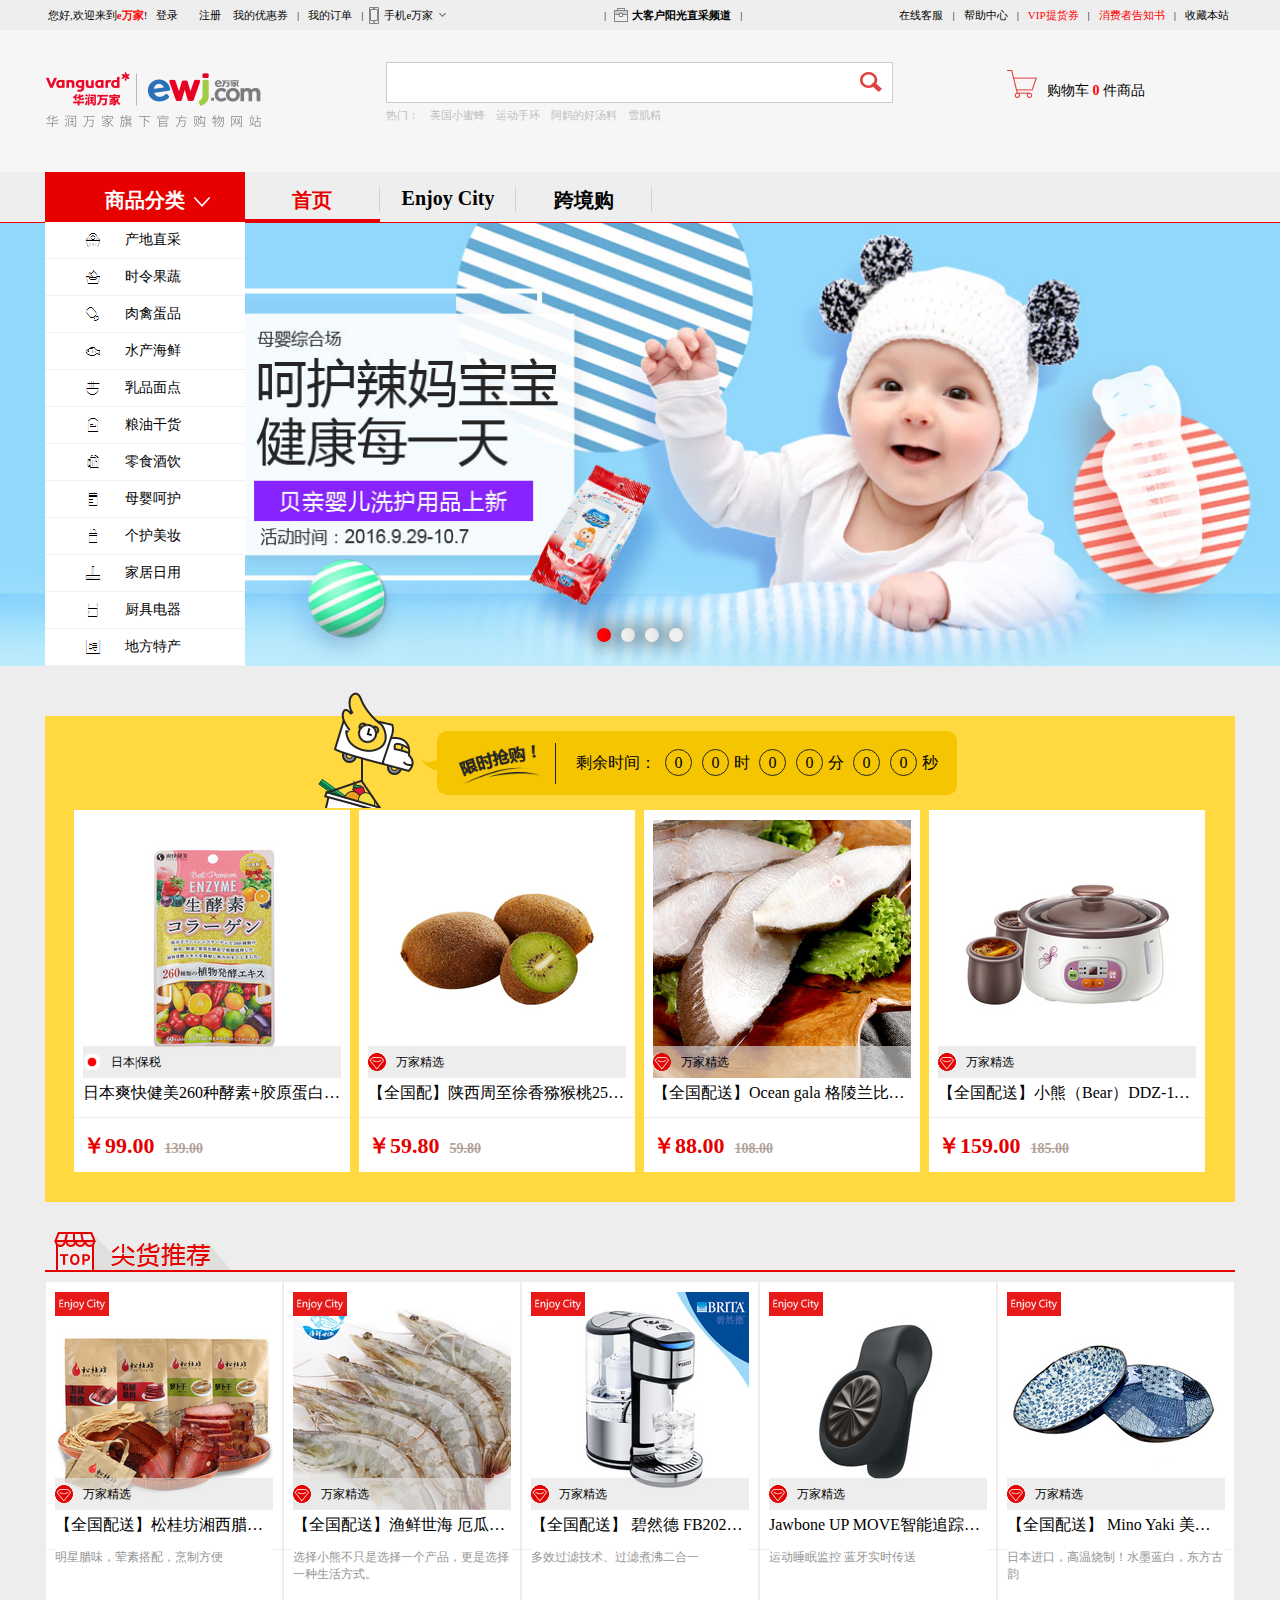
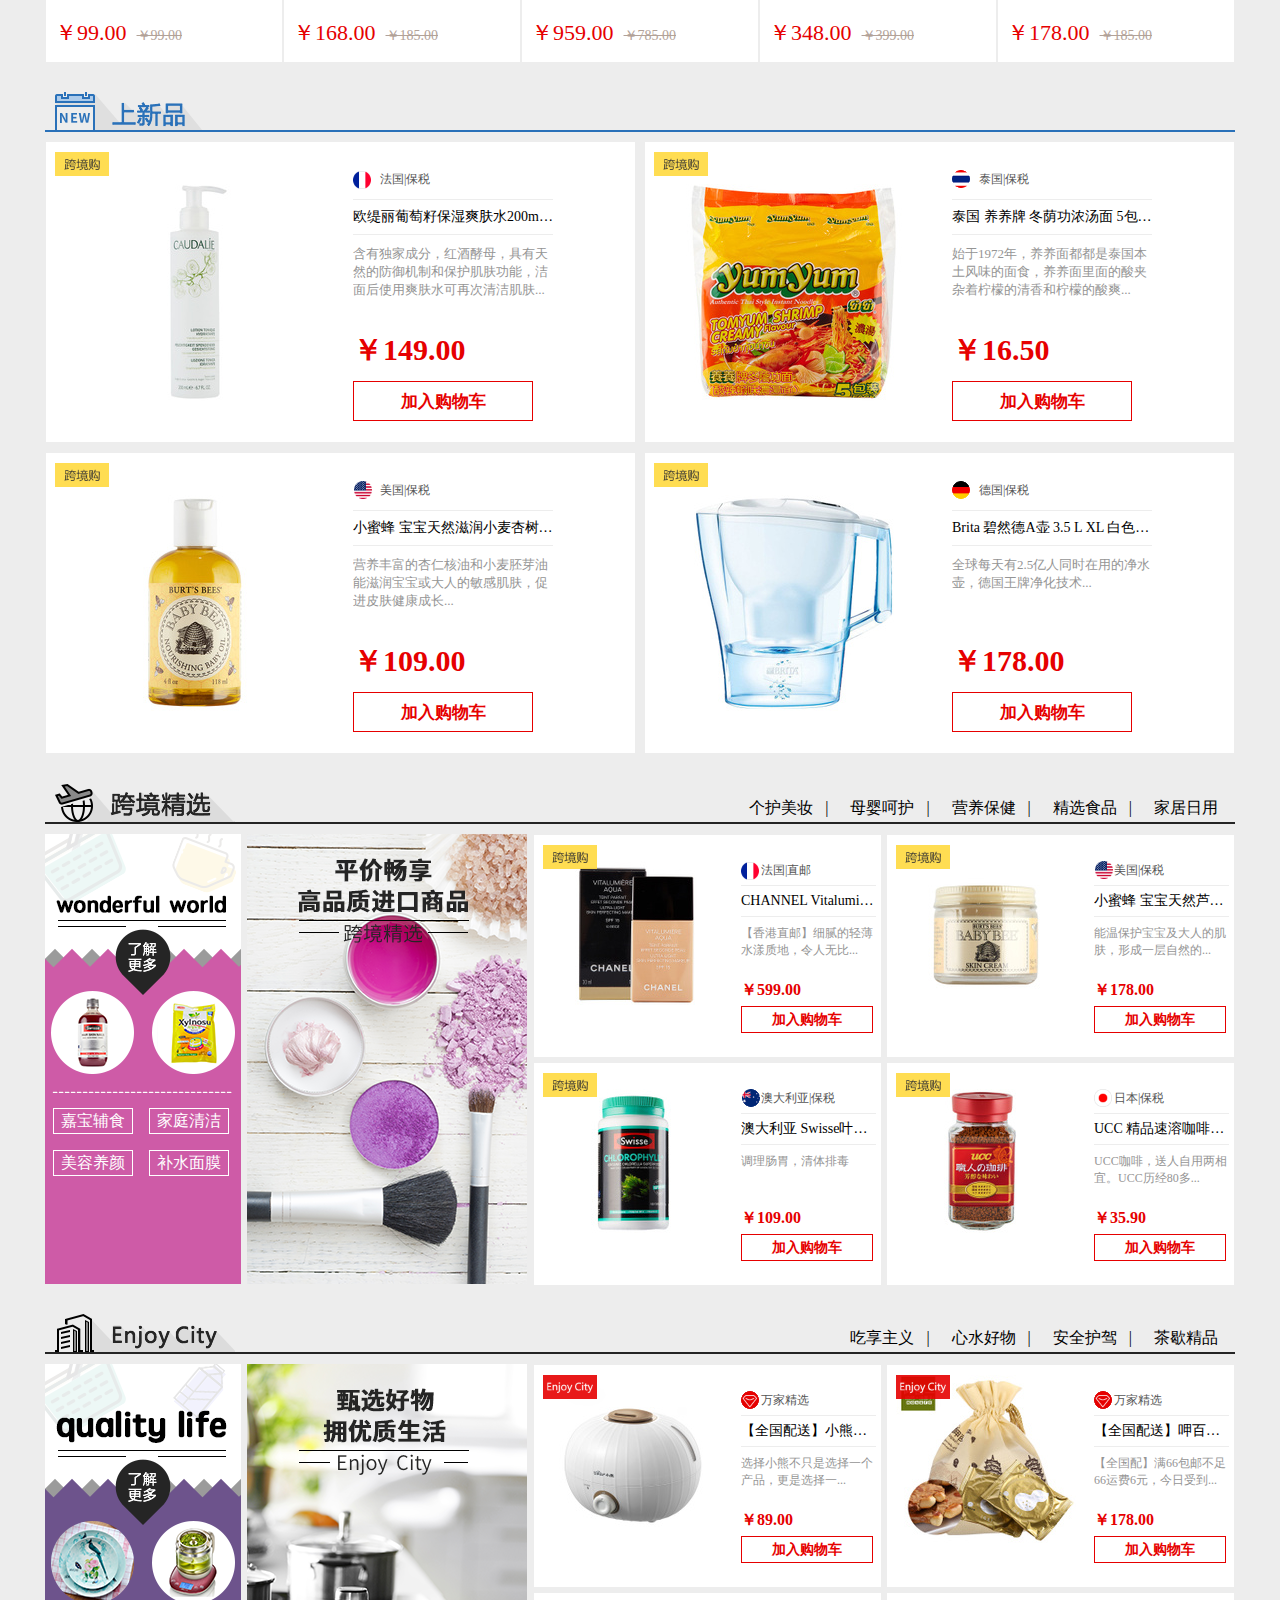
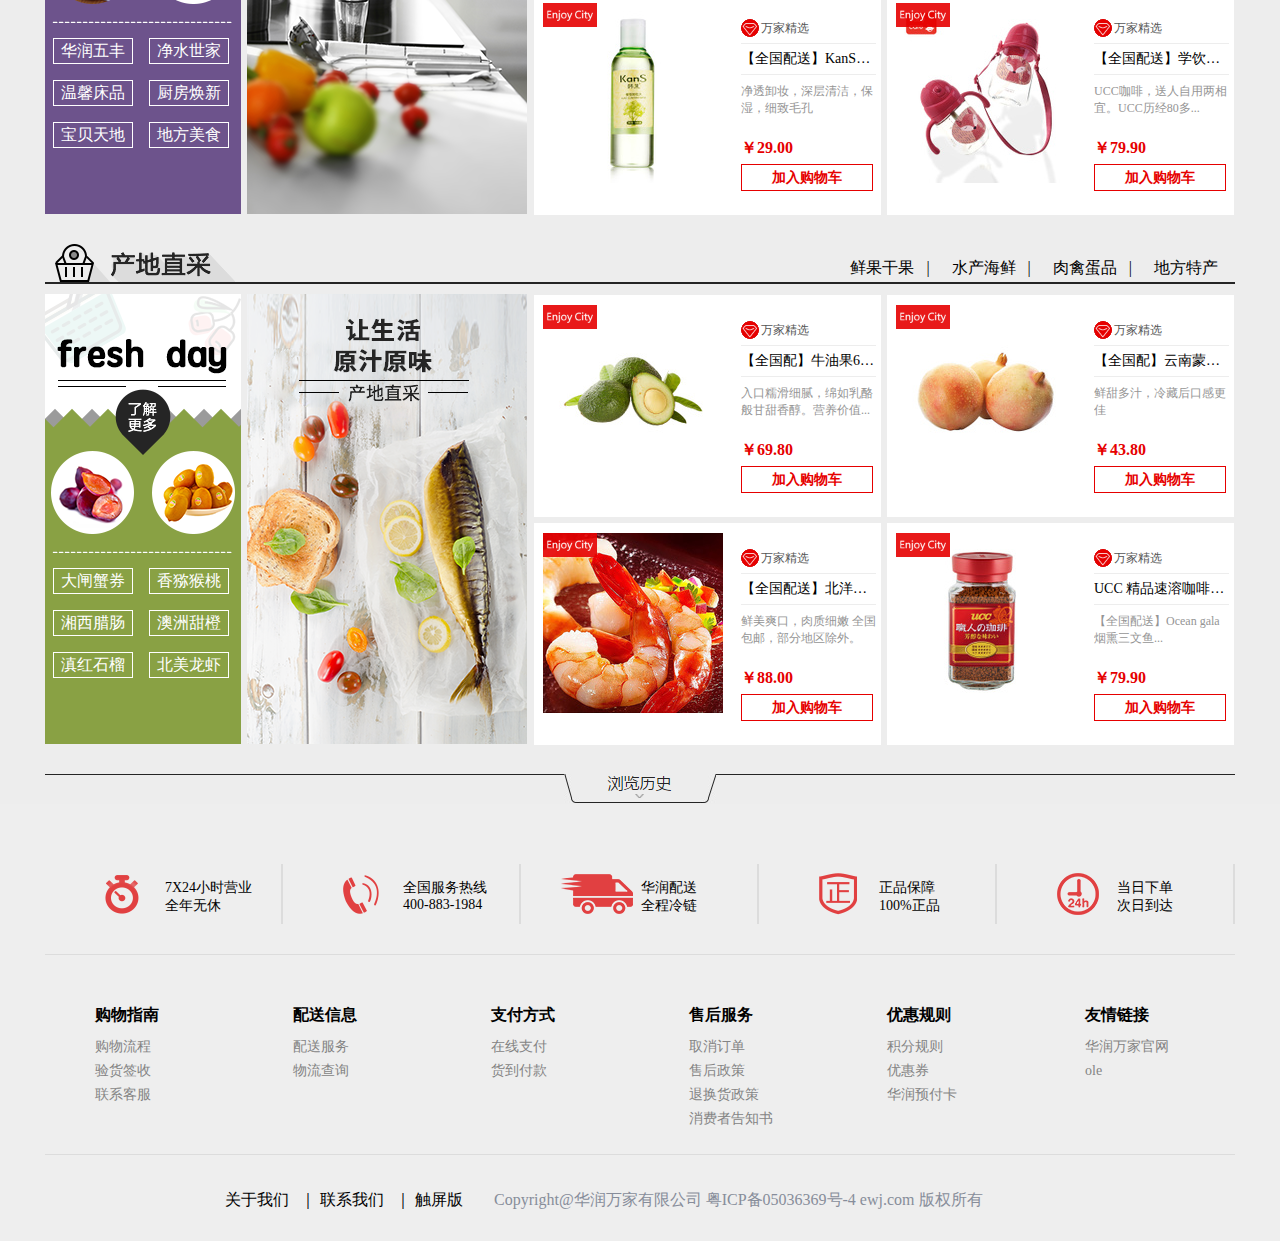
<file: src/index.html>
<!DOCTYPE html>
<html>
	<head>
		<meta charset="UTF-8">
		<title>爱生活，e万家—华润万家网上购物商城，在线销售生鲜、跨境精选、母婴等多品牌。央企品质，让您感受更放心、快捷的购物体验。</title>
		<!--添加网页标题小图标-->
		<link rel="shortcut icon" type="image/x-icon" href="css/img/title/favicon.ico" />
		
		<!--引入重置样式-->
		<link rel="stylesheet" type="text/css" href="css/reset.css"/>
		<!--引入公共样式-->
		<link rel="stylesheet" type="text/css" href="css/common.css"/>
		<!--引入本页样式-->
		<link rel="stylesheet" type="text/css" href="css/index.css"/>
		<!--引入插件的样式-->
		<link rel="stylesheet" type="text/css" href="assets/myPlugins/css/jquery.myPlugins.css"/>
		
        <!--引入jquery库-->
		<script src="assets/jquery-1.12.0.js"></script>
		<!--引入插件-->
	    <script src="assets/myPlugins/js/jquery.myPlugins.js"></script>
		<!--引入本页js语句-->
		<script src="js/index.js"></script>
		<!--引入cookie封装文件-->
		<script src="js/cookieBase.js"></script>
	</head>
	<body>
		
		<!--头部-->
		<div class="ewj-header">
			
			<!--购物车、客服、回到顶部小图标-->
			<ul class="small-icons">
				<li class="car-icons"><a href="html/shopping-Cart.html" target="_blank"></a><span>0</span></li>
				<li class="service-icons"></li>
				<li class="backTop-icons"></li>
			</ul>
			
			<!--头部顶端-->
		    <div class="header-top">
		    	<div class="header-top-content">
		    		<ul class="header-top-list1">
		    			<li>您好,欢迎来到<span style="color:red;font-weight: bold;">e万家</span>!</li>
		    			<li id="sign-in"><a href="html/sign-in.html">登录</a></li>
		    			<li class="line">&nbsp;</li>
		    			<li id="register"><a href="html/register.html">注册</a></li>
		    			<li><a href="html/sign-in.html">我的优惠券</a></li>
		    			<li class="line">|</li>
		    			<li><a href="html/sign-in.html">我的订单</a></li>
		    			<li class="line">|</li>
                        <li class="QR-code">
                        	<a href="#">手机e万家</a> <!--二维码-->
                        	<ul>
                        		<li>
                        			<img src="css/img/header/QR-code1.jpg"/>
                        			<span>e万家客户端</span><br />
                                    <span>扫描有惊喜</span>
                        		</li>
                        		<li>
                        			<img src="css/img/header/QR-code2.jpg"/>
                        			<span>e万家官方微信</span><br />
                                    <span>扫描有惊喜</span>
                        		</li>
                        	</ul>
                        </li>	
		    		</ul>	
                    <ul class="header-top-list2">
		    			<li class="line">|</li>
		    			<li class="zhicai"><a href="#">大客户阳光直采频道</a></li>
		    			<li class="line">|</li>
		    			<li class="service"><a href="html/sign-in.html">在线客服</a></li>
		    			<li class="line">|</li>
		    			<li><a href="html/sign-in.html" target="_blank">帮助中心</a></li>
		    			<li class="line">|</li>
		    			<li><a href="html/sign-in.html" target="_blank" style="color: red;">VIP提货券</a></li>
		    			<li class="line">|</li>
		    			<li><a href="html/sign-in.html" target="_blank" style="color: red;">消费者告知书</a></li>
		    			<li class="line">|</li>
		    			<li><a href="#" target="_blank">收藏本站</a></li>
		    		</ul>
		    	</div>
		    </div>
		    
		    <!--头部中间-->
		    <div class="header-center">
		    	<div class="header-center-content">
		    		<!--logo-->
		    		<div class="header-center-logo">
		    			<a href="index.html" target="_blank"><img src="css/img/header/ewj-Logo.png"/></a>
		    		</div>
		    		<!--搜索框及热词-->
		    		<div class="header-center-search">
		    			<form>
		    				<input type="text" id="txt" /><input type="submit" value="" id="sub" />
		    			</form>
		    			<span>热门：</span>
		    			<a href="html/list-of-goods.html" target="_blank">美国小蜜蜂</a>
		    			<a href="html/list-of-goods.html" target="_blank">运动手环</a>
		    			<a href="html/list-of-goods.html" target="_blank">阿妈的好汤料</a>
		    			<a href="html/list-of-goods.html" target="_blank">雪肌精</a>
		    		</div>
		    		<!--购物车链接处-->
		    		<div class="header-center-car">
		    			<a href="html/shopping-Cart.html">购物车<span style="color: red;font-weight:bolder ;"> 0 </span>件商品</a>
		    		</div>
		    	</div>
		    </div>

		    <!--头部底端：商品种类导航栏-->
		    <div class="header-btm">
		    	<div class="header-btm-content">
		    		<ul class="nav-list">
		    			<li id="goods-sort">
		    				<a href="#">商品分类</a>
		    				<!--二级导航栏：访问服务器数据生成该二级菜单-->
		    				<ul class="subList">
		    				</ul>
		    				<!--显示每个商品主题的下级菜单的盒子-->
		    				<div></div>
		    			</li>
		    			<li id="first-page"><a href="index.html">首页</a></li>
		    			<li><a href="index.html">Enjoy City</a></li>
		    			<li><a href="index.html">跨境购</a></li>
		    		</ul>
		    	</div>
		    </div>
		</div>
		
	    <!--引入获取头部js文件，获取cookie动态生成用户名以及购物车商品件数，搜索框跳转功能，生成导航菜单等内容-->
		<script src="js/index-header.js"></script>
		
		<!--吸顶导航条-->
		<div class="ceilig-nav">
			<!--子级导航条-->
			<ul>
				<li><a href="html/list-of-goods.html" target="_blank">吃蟹好季</a></li>                
                <li><a href="html/list-of-goods.html" target="_blank">跨境婴幼奶粉</a></li>                
                <li><a href="html/list-of-goods.html" target="_blank">澳佳宝</a></li>
                <li><a href="html/list-of-goods.html" target="_blank" style="border: none;">佐敦零食</a></li>
			</ul>
			<!--搜索框-->
			<form>
				<input type="text" /><input type="submit" value="" class="tijiao"/>
			</form>
		</div>
		
		<!--轮播图：访问json文件加载图片，加载完后使用插件开始轮播-->
		<div class="carousel" style="width: 1900px;height: 443px;">
			<!--先写入总体结构-->
			<ul>
				<li><a href="#"><img src="" target='_blank' /></a></li>
				<li><a href="#"><img src="" target='_blank' /></a></li>
				<li><a href="#"><img src="" target='_blank' /></a></li>
				<li><a href="#"><img src="" target='_blank' /></a></li>
			</ul>
		</div>
		
		<!--首页主要的商品信息-->
		<div class="commodity-content">
			
			<!--主题：限时抢购-->
			<div class="flash-sale" theme="限时抢购">
				<!--倒计时-->
				<div class="countdown">
					<img src="img/content/14840057.png"/>
					<p><img src="img/content/14840035.png"/>
					剩余时间：
					<span>0</span><span>0</span>时
					<span>0</span><span>0</span>分
					<span>0</span><span>0</span>秒
					</p>
				</div>
				<!--商品列表结构，商品信息请求json文件之后生成-->
				<ul class="flash-sale-list">
					<li style="margin-left: 0;">
					</li>
					<li></li>
					<li></li>
					<li></li>
				</ul>
			</div>
			
			<!--主题：尖货推荐-->
			<div class="tip-goods-recommend" theme="尖货推荐">
				<div class="title"><!--主题logo-->
					<a href="#"><img src="img/content/14840028.png"/></a>
				</div>
			<!--商品列表结构，商品信息请求json文件之后生成-->
				<ul class="tip-goods-recommend-list">
					<li>
						<a target="_blank">
							<img />
							<span>万家精选</span>
							<img src="css/img/content/14810859.png" class="icons" />
						</a>
						<p class="text-info">
							<b></b>
							<span></span>
						</p>
						<p class="price"></p>
					</li>
					<li>
						<a target="_blank">
							<img />
							<span>万家精选</span>
							<img src="css/img/content/14810859.png" class="icons" />
						</a>
						<p class="text-info">
							<b></b>
							<span></span>
						</p>
						<p class="price"></p>
					</li>
					<li>
						<a target="_blank">
							<img />
							<span>万家精选</span>
							<img src="css/img/content/14810859.png" class="icons" />
						</a>
						<p class="text-info">
							<b></b>
							<span></span>
						</p>
						<p class="price"></p>
					</li>
					<li>
						<a target="_blank">
							<img />
							<span>万家精选</span>
							<img src="css/img/content/14810859.png" class="icons" />
						</a>
						<p class="text-info">
							<b></b>
							<span></span>
						</p>
						<p class="price"></p>
					</li>
					<li>
						<a target="_blank">
							<img />
							<span>万家精选</span>
							<img src="css/img/content/14810859.png" class="icons" />
						</a>
						<p class="text-info">
							<b></b>
							<span></span>
						</p>
						<p class="price"></p>
					</li>
				</ul>
			</div>
			
			<!--主题：上新品-->
			<div class="new-goods" theme="上新品">
				<div class="title"> <!--主题logo-->
					<a href="#"><img src="img/content/14840058.png"/></a>
				</div>
				<!--商品列表结构，商品信息请求json文件之后生成-->
				<ul class="new-goods-list">
					<li>
						<div class="goods-img">
							<a target="_blank"><img /></a>
							<img src="css/img/content/14810858.png" class="icons" />
						</div>
						<div class="goods-info">
							<span></span>
							<a  target="_blank"></a>
							<p></p>
							<b></b>
							<button>加入购物车</button>
						</div>
					</li>
					<li style="margin-right:0;">
						<div class="goods-img">
							<a target="_blank"><img /></a>
							<img src="css/img/content/14810858.png" class="icons" />
						</div>
						<div class="goods-info">
							<span></span>
							<a  target="_blank"></a>
							<p></p>
							<b></b>
							<button>加入购物车</button>
						</div>
					</li>
					<li>
						<div class="goods-img">
							<a target="_blank"><img /></a>
							<img src="css/img/content/14810858.png" class="icons" />
						</div>
						<div class="goods-info">
							<span></span>
							<a  target="_blank"></a>
							<p></p>
							<b></b>
							<button>加入购物车</button>
						</div>
					</li>
					<li style="margin-right:0;">
						<div class="goods-img">
							<a target="_blank"><img /></a>
							<img src="css/img/content/14810858.png" class="icons" />
						</div>
						<div class="goods-info">
							<span></span>
							<a  target="_blank"></a>
							<p></p>
							<b></b>
							<button>加入购物车</button>
						</div>
					</li>
				</ul>
			</div>
			
			<!--主题：跨境精选-->
			<div class="cross-border-select" theme="跨境精选">
				<div class="title">
					<a href="#"><img src="img/content/15210019.png"/></a>
					<!--主题导航栏-->
					<ul>
						<li><a href="http://www.ewj.com/product_list.jsp?columnId=c_50170&#38;otherColumn=c_920649" target="_blank">个护美妆</a>|</li>
						<li><a href="http://www.ewj.com/product_list.jsp?columnId=c_50111&#38;otherColumn=c_920649" target="_blank">母婴呵护</a>|</li>
						<li><a href="http://www.ewj.com/product_list.jsp?columnId=c_590028&#38;otherColumn=c_920649" target="_blank">营养保健</a>|</li>
						<li><a href="http://global.ewj.com/product_list.jsp?columnId=c_610001" target="_blank">精选食品</a>|</li>
						<li><a href="http://www.ewj.com/product_list.jsp?columnId=c_410000&#38;otherColumn=c_920649" target="_blank">家居日用</a></li>
					</ul>
				</div>
				<!--了解主题更多-->
				<div class="know-more">
					<a href="http://global.ewj.com/"><img src="img/content/15400232.png"/></a>
					<ul>
						<li>嘉宝辅食</li>
						<li>家庭清洁</li>
						<li>美容养颜</li>
						<li>补水面膜</li>
					</ul>
				</div>
				<div class="know-more">
					<a href="about:blank"><img src="img/content/15400231.png"/></a>
				</div>
				
				<!--商品列表结构-->				
				<div class="cross-border-select-list">
					<ul>
						<li>
							<div class="goods-img">
								<a target="_blank"><img /></a>
								<img src="css/img/content/14810858.png" class="icons" />
							</div>
							<div class="goods-info">
								<span></span>
								<a  target="_blank"></a>
								<p></p>
								<b></b>
								<button>加入购物车</button>
							</div>
						</li>
						<li style="margin-right:0;">
							<div class="goods-img">
								<a target="_blank"><img /></a>
								<img src="css/img/content/14810858.png" class="icons" />
							</div>
							<div class="goods-info">
								<span></span>
								<a  target="_blank"></a>
								<p></p>
								<b></b>
								<button>加入购物车</button>
							</div>
						</li>
						<li>
							<div class="goods-img">
								<a target="_blank"><img /></a>
								<img src="css/img/content/14810858.png" class="icons" />
							</div>
							<div class="goods-info">
								<span></span>
								<a  target="_blank"></a>
								<p></p>
								<b></b>
								<button>加入购物车</button>
							</div>
						</li>
						<li style="margin-right:0;">
							<div class="goods-img">
								<a target="_blank"><img /></a>
								<img src="css/img/content/14810858.png" class="icons" />
							</div>
							<div class="goods-info">
								<span></span>
								<a  target="_blank"></a>
								<p></p>
								<b></b>
								<button>加入购物车</button>
							</div>
						</li>
					</ul>
				</div>
			</div>
			
			<!--主题：Enjoy City-->
			<div class="enjoy-city" theme="Enjoy City">
				<div class="title"><!--主题logo-->
					<a href="#"><img src="img/content/15210017.png"/></a>
					<ul> <!--主题小导航-->
						<li><a href="http://www.ewj.com/product_list.jsp?columnId=c_570012" target="_blank">吃享主义</a>|</li>
						<li><a href="http://www.ewj.com/product_list.jsp?columnId=c_1020011" target="_blank">心水好物</a>|</li>
						<li><a href="http://www.ewj.com/product_list.jsp?columnId=c_50141" target="_blank">安全护驾</a>|</li>
						<li><a href="http://www.ewj.com/product_list.jsp?columnId=c_590026" target="_blank">茶歇精品</a></li>
					</ul>
				</div>
				<!--点击了解主题-->
				<div class="know-more">
					<a href="http://www.ewj.com/ec.html"><img src="img/content/15400235.png"/></a>
					<ul>
						<li>华润五丰</li>
						<li>净水世家</li>
						<li>温馨床品</li>
						<li>厨房焕新</li>
						<li>宝贝天地</li>
						<li>地方美食</li>
					</ul>
				</div>
				<div class="know-more">
					<a href="about:blank"><img src="img/content/15220178.png"/></a>
				</div>
				<!--商品列表结构-->
				<div class="enjoy-city-list">
					<ul>
						<li>
							<div class="goods-img">
								<a target="_blank"><img /></a>
								<img src="css/img/content/14810859.png" class="icons" />
							</div>
							<div class="goods-info">
								<span></span>
								<a  target="_blank"></a>
								<p></p>
								<b></b>
								<button>加入购物车</button>
							</div>
						</li>
						<li style="margin-right:0;">
							<div class="goods-img">
								<a target="_blank"><img /></a>
								<img src="css/img/content/14810859.png" class="icons" />
							</div>
							<div class="goods-info">
								<span></span>
								<a  target="_blank"></a>
								<p></p>
								<b></b>
								<button>加入购物车</button>
							</div>
						</li>
						<li>
							<div class="goods-img">
								<a target="_blank"><img /></a>
								<img src="css/img/content/14810859.png" class="icons" />
							</div>
							<div class="goods-info">
								<span></span>
								<a  target="_blank"></a>
								<p></p>
								<b></b>
								<button>加入购物车</button>
							</div>
						</li>
						<li style="margin-right:0;">
							<div class="goods-img">
								<a target="_blank"><img /></a>
								<img src="css/img/content/14810859.png" class="icons" />
							</div>
							<div class="goods-info">
								<span></span>
								<a  target="_blank"></a>
								<p></p>
								<b></b>
								<button>加入购物车</button>
							</div>
						</li>
					</ul>
				</div>
			</div>
			
			<!--主题：产地直采-->
			<div class="direct-mining-area" theme="产地直采">
				<div class="title"><!--主题logo-->
					<a href="#"><img src="img/content/15210018.png"/></a>
					<ul><!--主题小导航-->
						<li><a href="http://www.ewj.com/product_list.jsp?columnId=c_590005" target="_blank">鲜果干果</a>|</li>
                        <li><a href="http://www.ewj.com/product_list.jsp?columnId=c_590005" target="_blank">水产海鲜</a>|</li>
                        <li><a href="http://www.ewj.com/product_list.jsp?columnId=c_590005" target="_blank">肉禽蛋品</a>|</li>
                        <li><a href="http://www.ewj.com/product_list.jsp?columnId=c_9000" target="_blank">地方特产</a></li>                        
					</ul>
				</div>
				<div class="know-more">
					<a href="http://www.ewj.com/ugou.html"><img src="img/content/15220181.png"/></a>
					<ul>
						<li>大闸蟹券</li>
						<li>香猕猴桃</li>
						<li>湘西腊肠</li>
						<li>澳洲甜橙</li>
						<li>滇红石榴</li>
						<li>北美龙虾</li>
					</ul>
				</div>
				<div class="know-more">
					<a href="about:blank"><img src="img/content/15220180.png"/></a>
				</div>
				<!--商品列表结构-->
				<div class="direct-mining-area-list">
					<ul>
						<li>
							<div class="goods-img">
								<a target="_blank"><img /></a>
								<img src="css/img/content/14810859.png" class="icons" />
							</div>
							<div class="goods-info">
								<span></span>
								<a  target="_blank"></a>
								<p></p>
								<b></b>
								<button>加入购物车</button>
							</div>
						</li>
						<li style="margin-right:0;">
							<div class="goods-img">
								<a target="_blank"><img /></a>
								<img src="css/img/content/14810859.png" class="icons" />
							</div>
							<div class="goods-info">
								<span></span>
								<a  target="_blank"></a>
								<p></p>
								<b></b>
								<button>加入购物车</button>
							</div>
						</li>
						<li>
							<div class="goods-img">
								<a target="_blank"><img /></a>
								<img src="css/img/content/14810859.png" class="icons" />
							</div>
							<div class="goods-info">
								<span></span>
								<a  target="_blank"></a>
								<p></p>
								<b></b>
								<button>加入购物车</button>
							</div>
						</li>
						<li style="margin-right:0;">
							<div class="goods-img">
								<a target="_blank"><img /></a>
								<img src="css/img/content/14810859.png" class="icons" />
							</div>
							<div class="goods-info">
								<span></span>
								<a  target="_blank"></a>
								<p></p>
								<b></b>
								<button>加入购物车</button>
							</div>
						</li>
					</ul>
				</div>
			</div>
			
			<!--浏览历史-->
			<div class="browsing-history">
				<img src="css/img/footer/history.png"/>
			</div>
			
		</div>
		
		<!--楼梯滚动效果-->
		<ul id="stairList">
			<li><span>抢</span><a></a></li>
			<li><span>尖</span><a></a></li>
			<li><span>货</span><a></a></li>
			<li><span>1F</span><a></a></li>
			<li><span>2F</span><a></a></li>
			<li><span>3F</span><a></a></li>
		</ul>
		
		
		
		<!--网页底部-->
		<div class="ewj-foot">
			<!--网页头部头-->
			<div class="foot-top">
				<div class="foot-top-content">
					<ul>
						<li class="f1">7X24小时营业<br>全年无休</li>
						<li class="f2">全国服务热线<br>400-883-1984</li>
						<li class="f3">华润配送<br>全程冷链</li>
						<li class="f4">正品保障<br>100%正品</li>
						<li class="f5">当日下单<br>次日到达</li>
					</ul>
				</div>
			</div>
			<!--网页底部中间内容-->
			<div class="foot-center">
				<div class="foot-center-content">
					<ul>
						<li>
							<span class="title">购物指南</span>
				            <a href="http://www.ewj.com/help.html?id=a_50006" target="_blank">购物流程</a>
				            <a href="http://www.ewj.com/help.html?id=a_200009" target="_blank">验货签收</a>
				            <a href="http://www.ewj.com/help.html?id=a_150000" target="_blank">联系客服</a>
						</li>
						<li>
							<span class="title">配送信息</span>
				            <a href="http://www.ewj.com/help.html?id=a_180000" target="_blank">配送服务</a>
				            <a href="http://www.ewj.com/help.html?id=a_50001" target="_blank">物流查询</a>
						</li>
						<li>
							<span class="title">支付方式</span>
				            <a href="http://www.ewj.com/help.html?id=a_200008" target="_blank">在线支付</a>
				            <a href="http://www.ewj.com/help.html?id=a_200008" target="_blank">货到付款</a>
						</li>
						<li>
				            <span class="title">售后服务</span>
				            <a href="http://www.ewj.com/help.html?id=a_200007" target="_blank">取消订单</a>
				            <a href="http://www.ewj.com/help.html?id=a_50002" target="_blank">售后政策</a>
				            <a href="http://www.ewj.com/help.html?id=a_50004" target="_blank">退换货政策</a>
				            <a href="http://www.ewj.com/help.html?id=a_170000" target="_blank">消费者告知书</a>
						</li>
						<li>
						    <span class="title">优惠规则</span>
				            <a href="http://www.ewj.com/help.html?id=a_100000" target="_blank">积分规则</a>
				            <a href="http://www.ewj.com/help.html?id=a_110000" target="_blank">优惠券</a>
				            <a href="http://www.ewj.com/help.html?id=a_50005" target="_blank">华润预付卡</a>
						</li>
						<li>
				            <span class="title">友情链接</span>
				            <a href="http://www.crv.com.cn/" target="_blank">华润万家官网</a>
				            <a href="http://www.crvole.com.cn/" target="_blank">ole</a>
						</li>
					</ul>
				</div>
			</div>
			<!--脚页底部-->
			<div class="foot-btm">
				<div class="foot-btm-content">
					<a href="http://www.ewj.com/help.html?id=a_200001" target="_blank">关于我们</a>｜
                    <a href="http://www.ewj.com/help.html?id=a_150000" target="_blank">联系我们</a>｜
                    <a href="http://m.ewj.com/" target="_blank">触屏版</a>
                    <span style="color:#878d9a;">
                        Copyright@华润万家有限公司  粤ICP备05036369号-4   ewj.com 版权所有
        			</span>
				</div>
			</div>
		</div>

	</body>
</html>
</file>
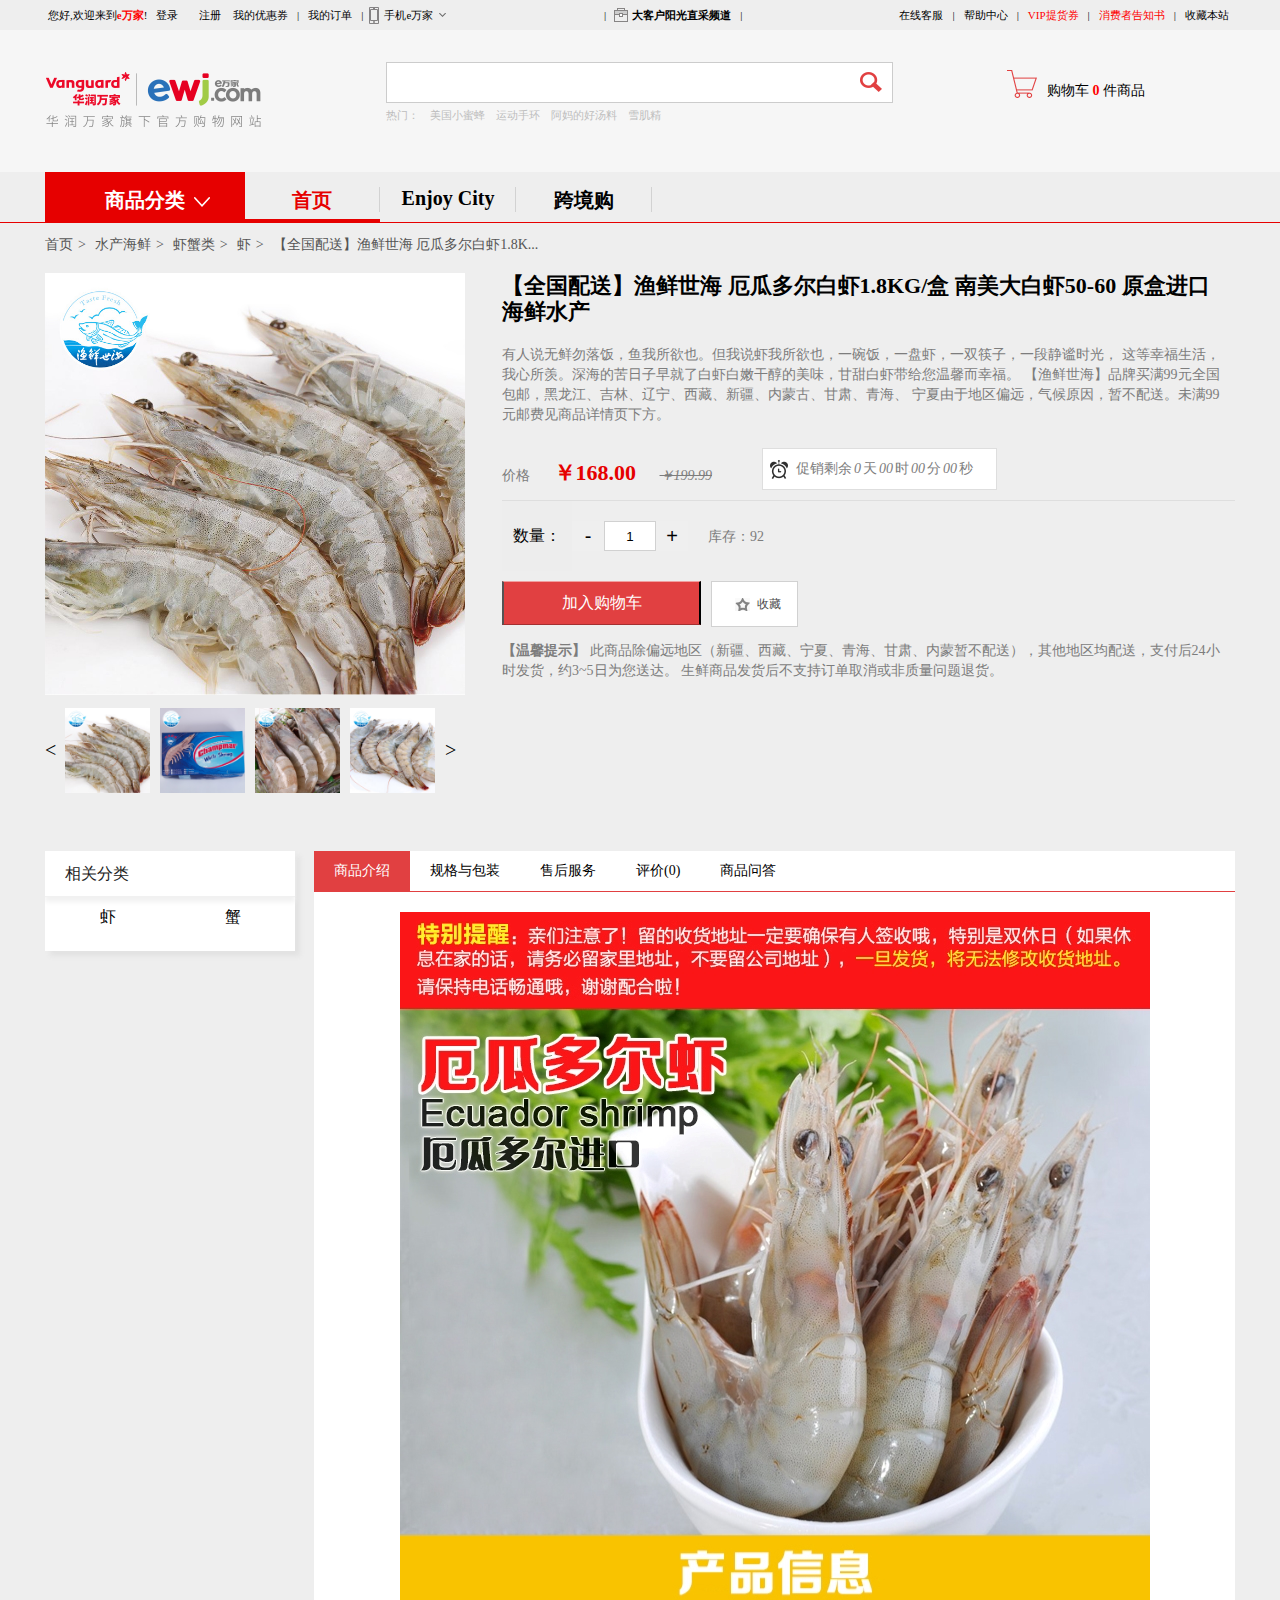
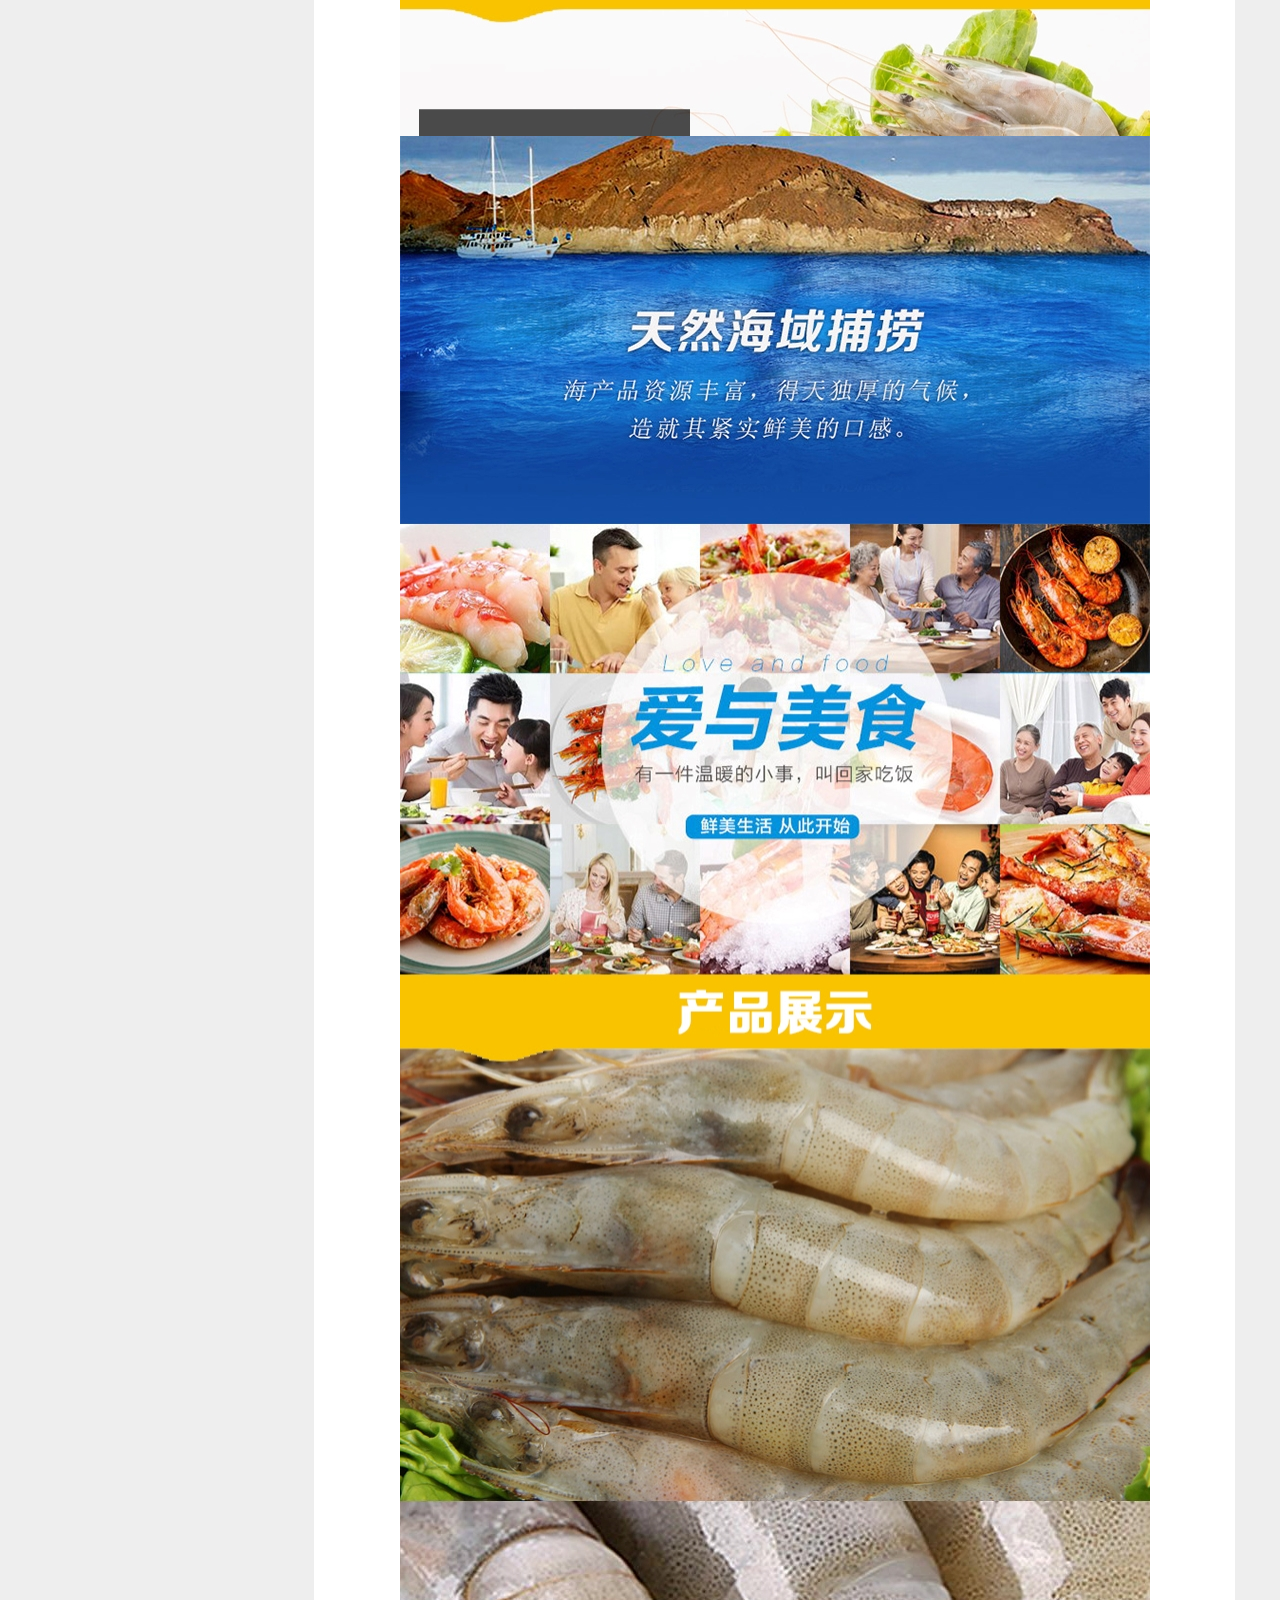
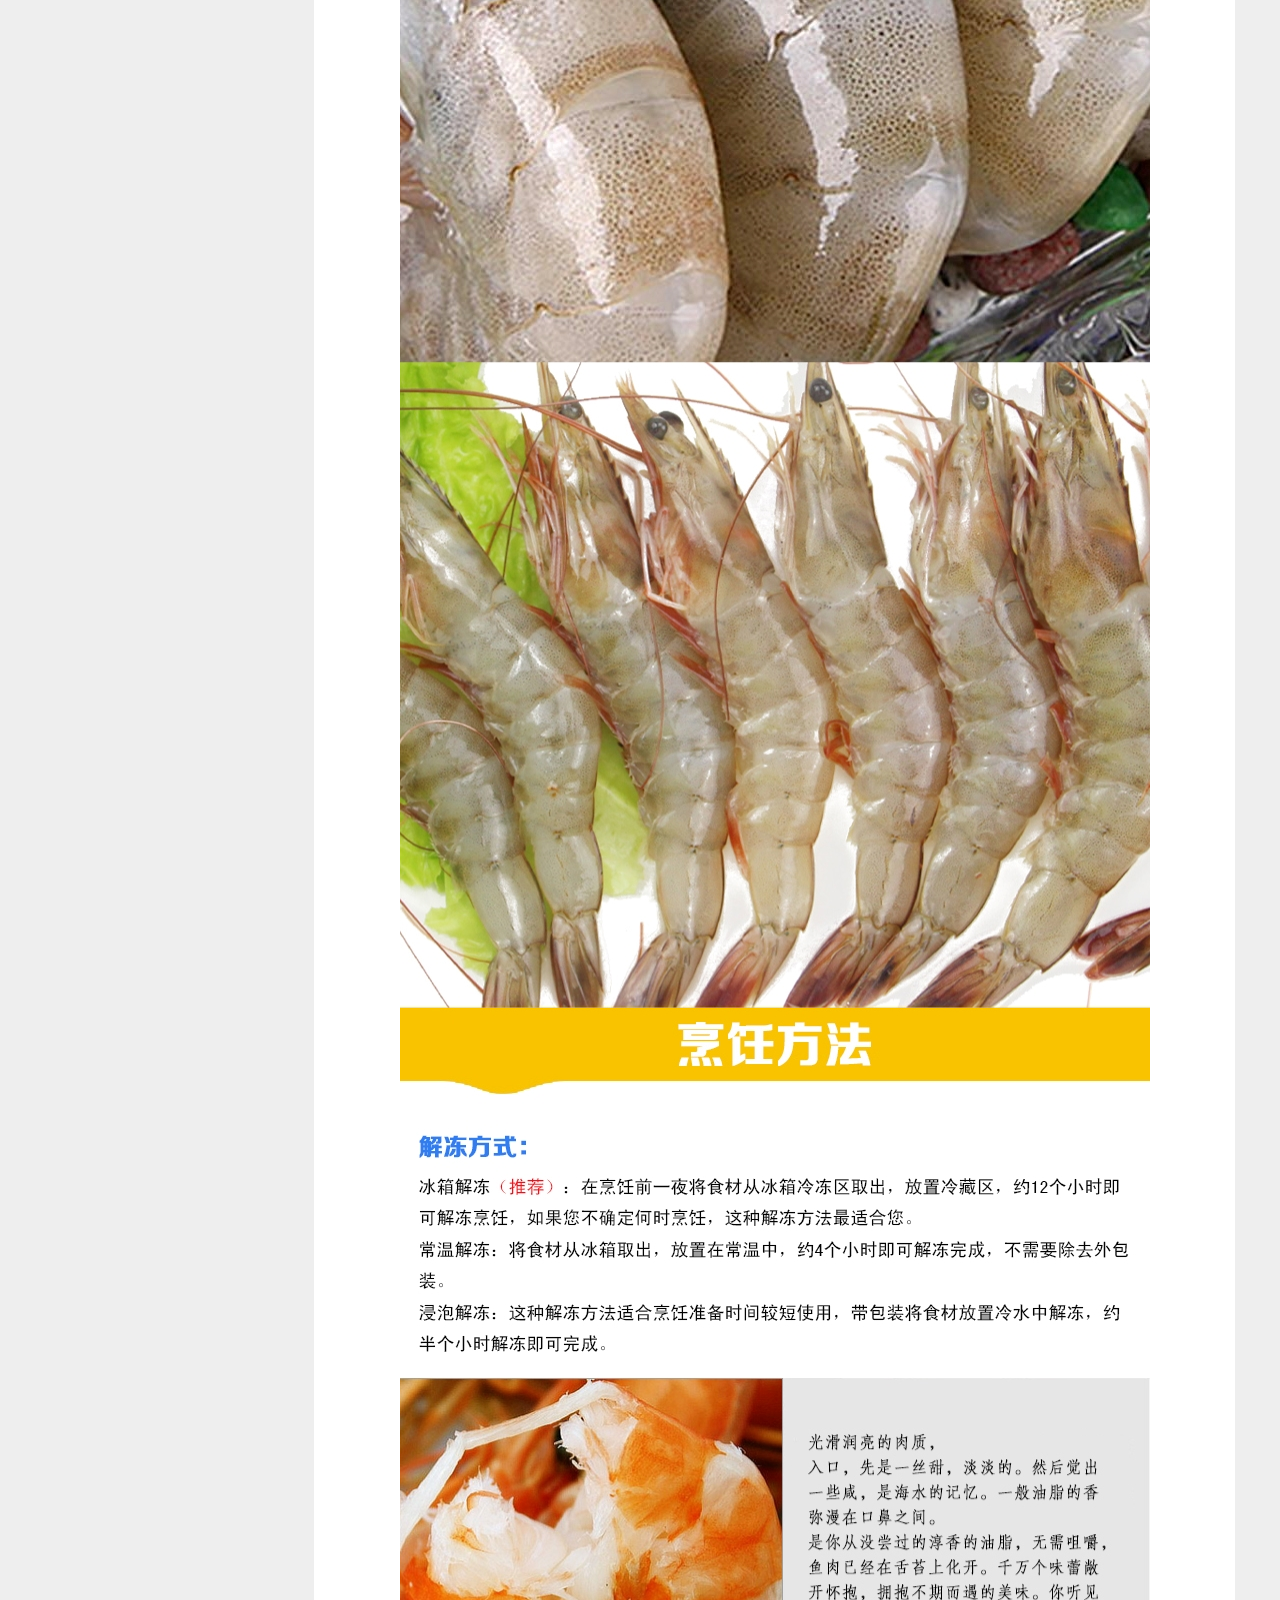
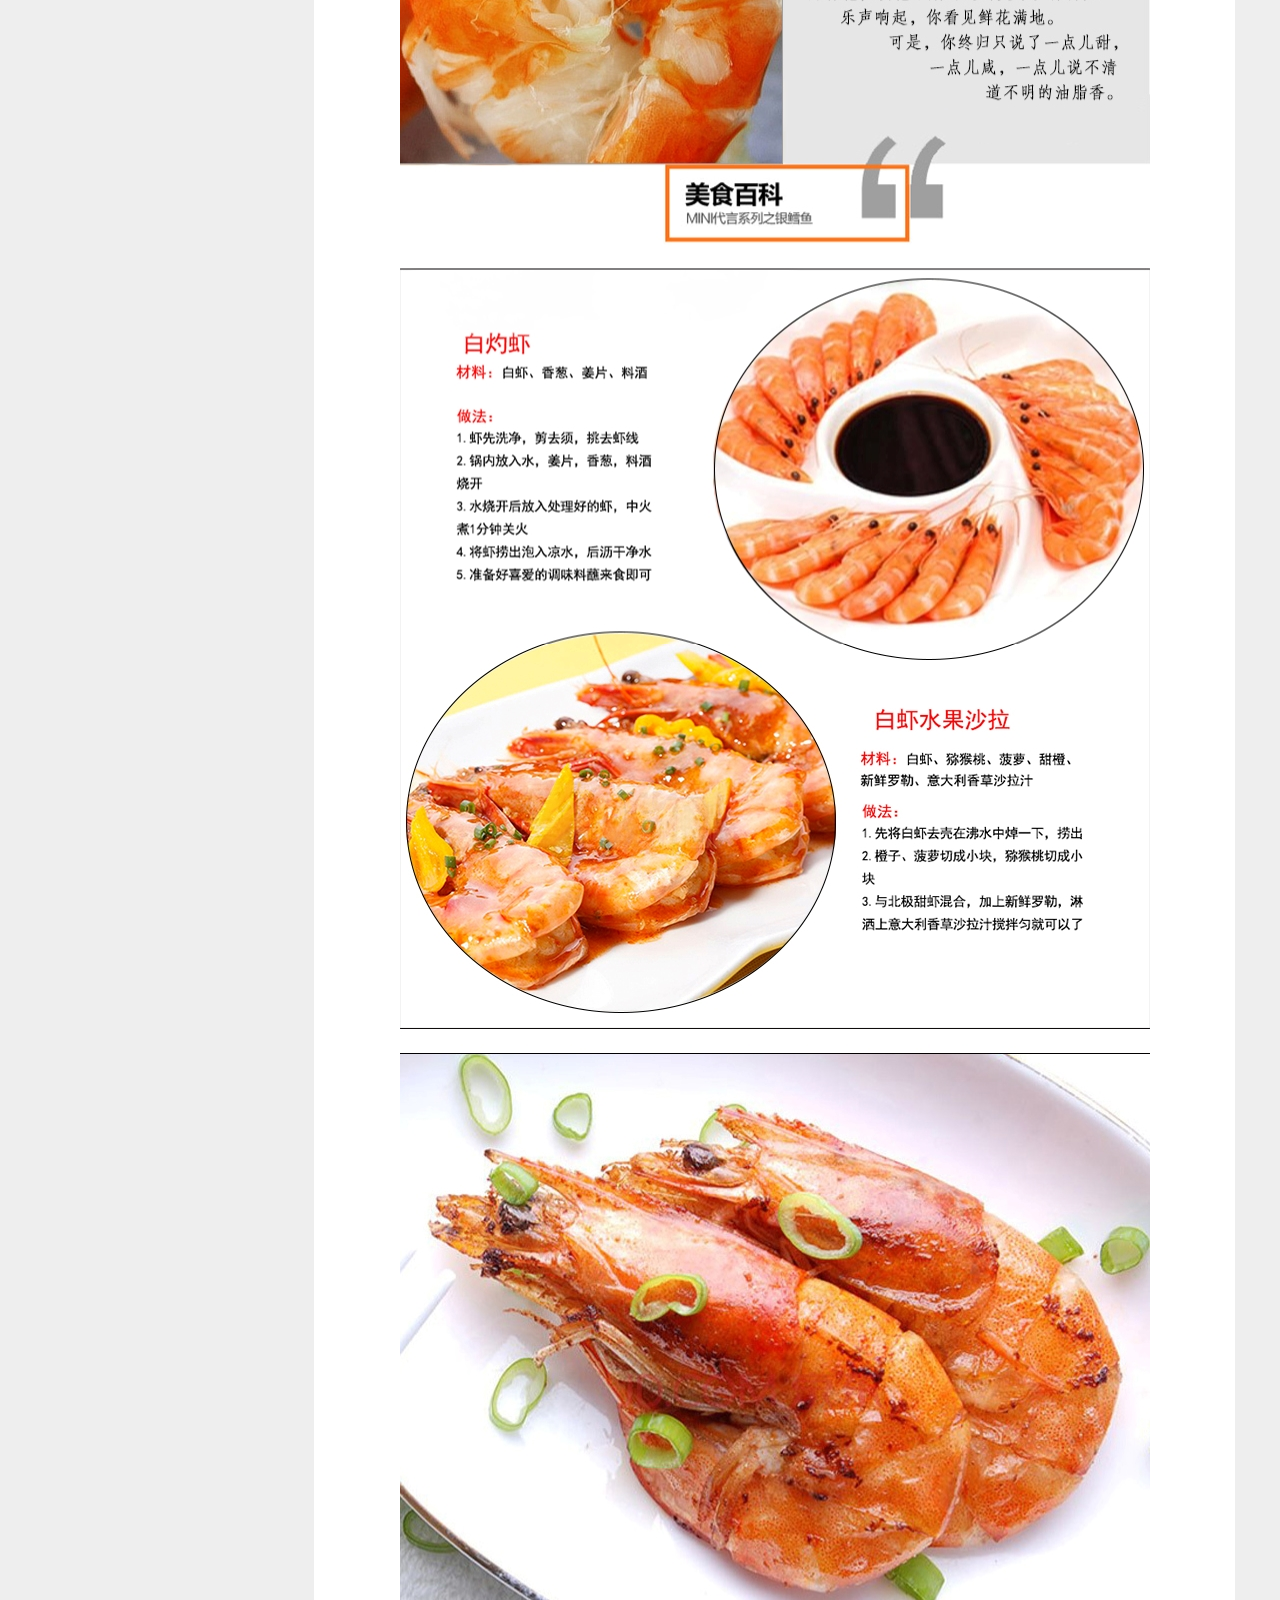
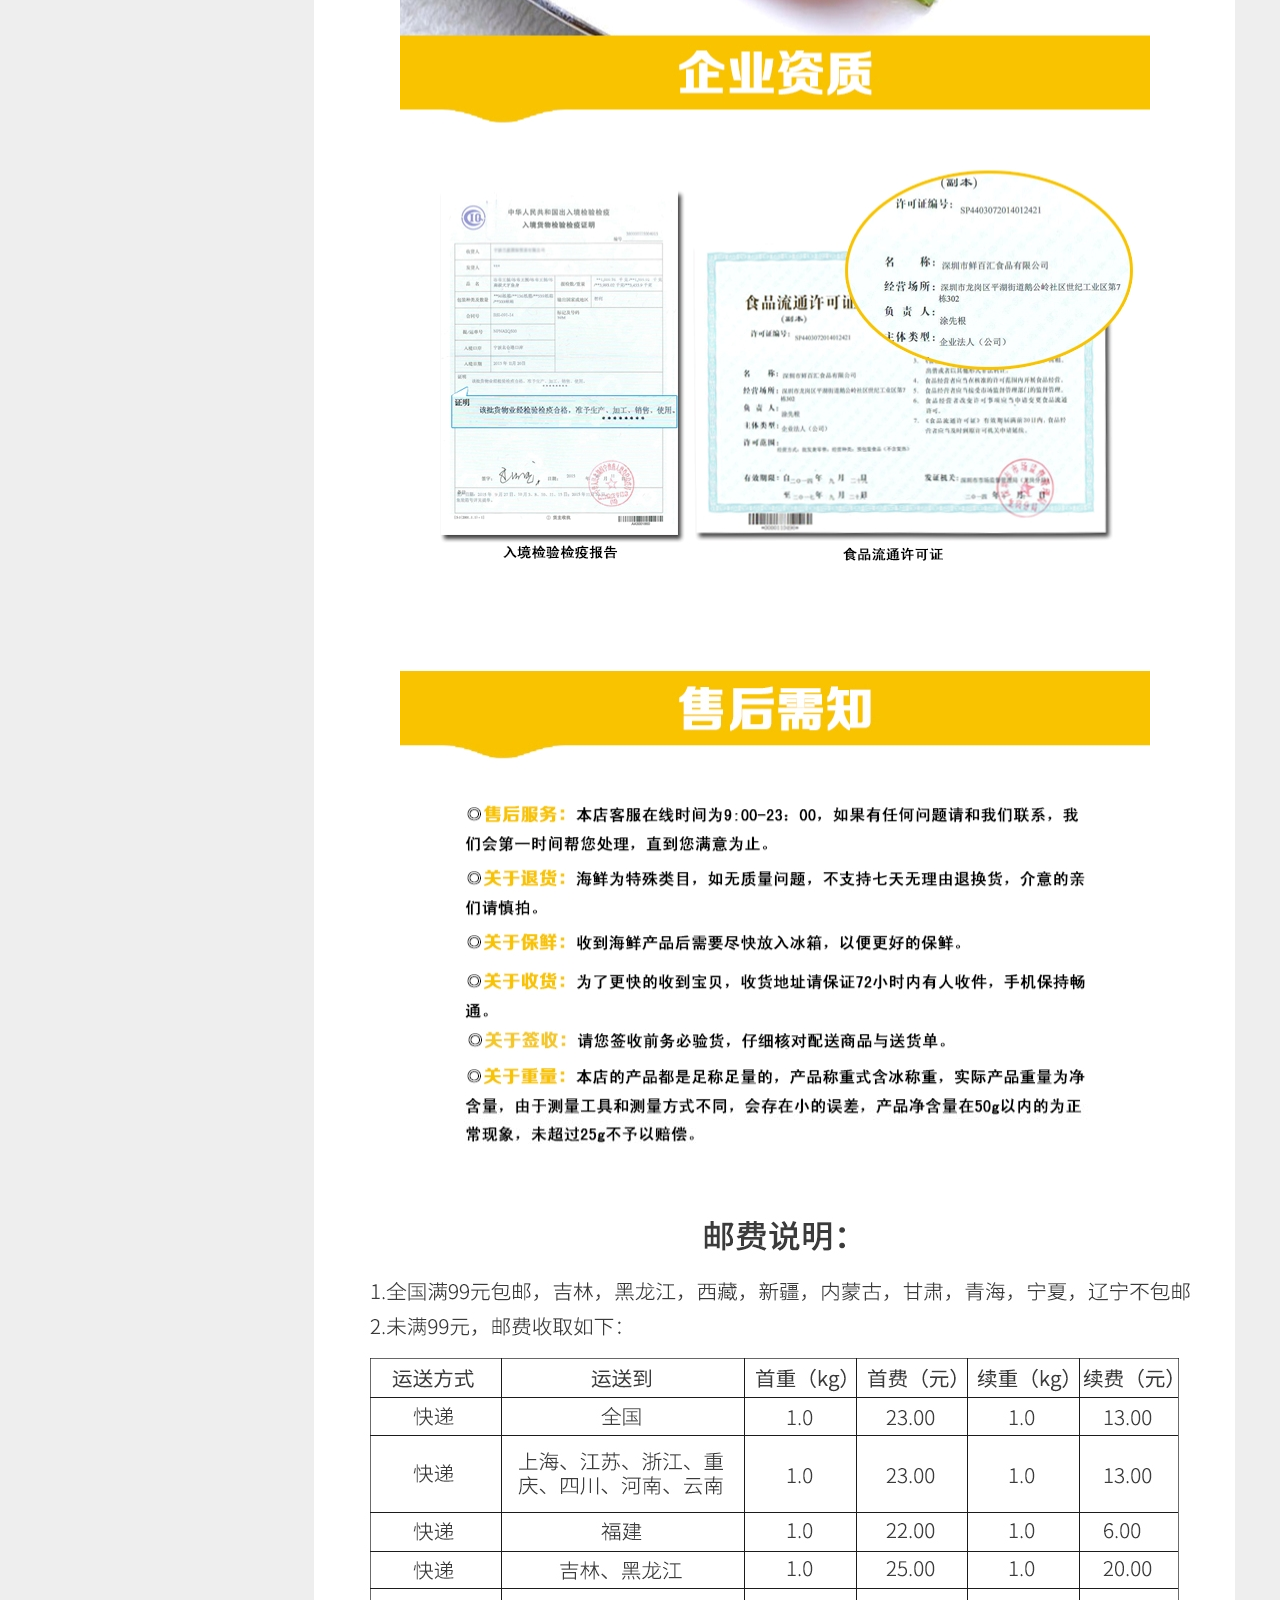
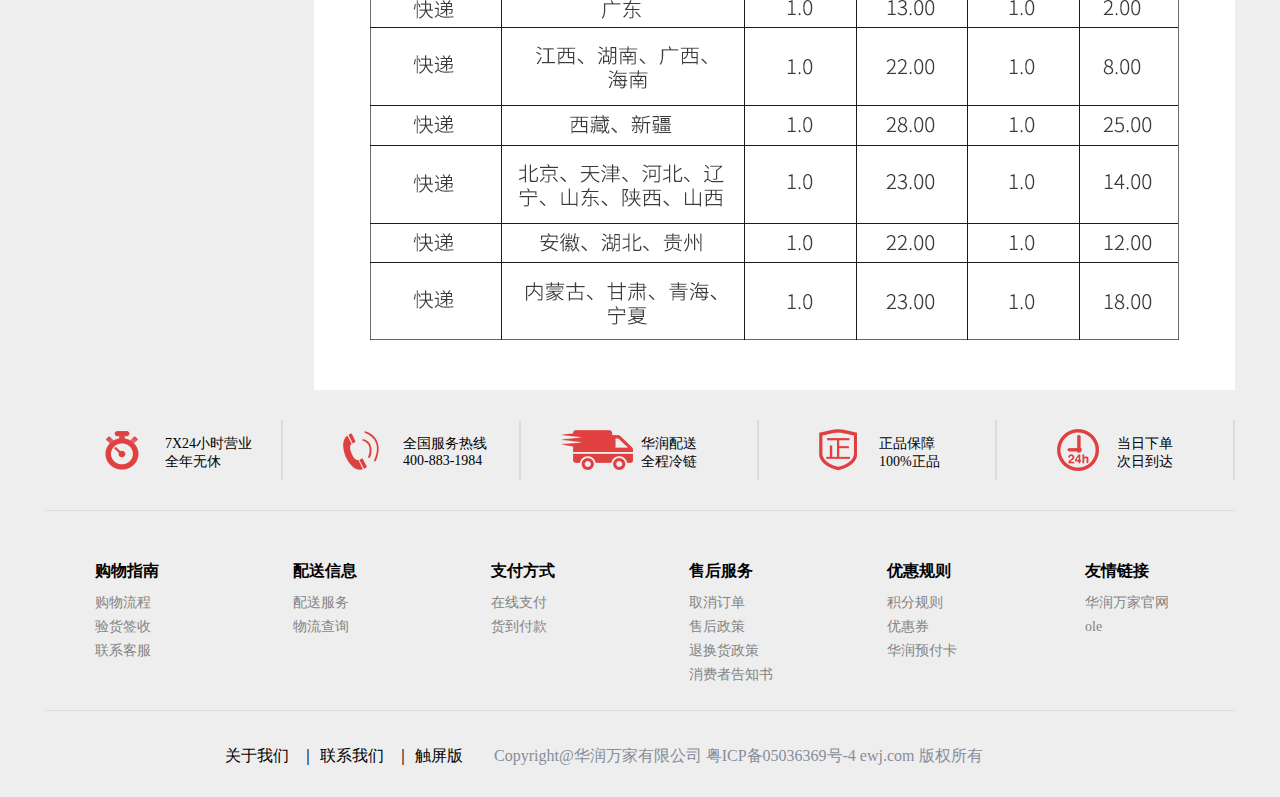
<file: src/html/details-of-goods.html>
<!DOCTYPE html>
<html>
	<head>
		<meta charset="UTF-8">
		<title>商品详情页</title>
		<!--加载title小图标-->
		<link rel="shortcut icon" type="image/x-icon" href="../css/img/title/favicon.ico" />
		<!--引入重置样式-->
		<link rel="stylesheet" type="text/css" href="../css/reset.css"/>
		<!--引入本页样式-->
		<link rel="stylesheet" type="text/css" href="../css/details.css"/>
		<!--引入公共样式-->
		<link rel="stylesheet" type="text/css" href="../css/common.css"/>
		<!--引入插件样式-->
		<link rel="stylesheet" type="text/css" href="../assets/myPlugins/css/jquery.myPlugins.css"/>
		
		<!--引入jquery库-->
		<script src="../assets/jquery-1.12.0.js"></script>
		<!--引入插件-->
		<script src="../assets/myPlugins/js/jquery.myPlugins.js"></script>
		<!--引入本页js文件-->
		<script src="../js/details.js"></script>
		<!--引入cookie函数-->
		<script src="../js/cookieBase.js"></script>
	</head>
	<body>
		<!--头部-->
		<div class="ewj-header"></div>
		<!--加载头部-->
		<script>
			jQuery(".ewj-header").load("header.html");
		</script>
		
		<!--商品详情区-->
		<div class="content">
			<!--网页路径导航-->
			<div class="pageNav">
				<a href="../index.html">首页</a><span>></span>
				<a href="list-of-goods.html">水产海鲜</a><span>></span>
				<a href="list-of-goods.html">虾蟹类</a><span>></span>
				<a href="list-of-goods.html">虾</a><span>></span>
	            <span>【全国配送】渔鲜世海 厄瓜多尔白虾1.8K...</span> 
			</div>
			<!--商品详情信息区-->
			<div class="details-info">
				<div class="img-zoom">
					<!--放大镜效果-->
					<div class="fdj">
						<img src="" />
					</div>
					<!--小图标-->
					<div class="xiaotu">
						<ul>
							<li><img src="../img/detailsGoods/12700133_800X800.jpg"/><span></span></li>
							<li><img src="../img/detailsGoods/12700134_800X800.jpg"/><span></span></li>
							<li><img src="../img/detailsGoods/12700131_800X800.jpg"/><span></span></li>
							<li><img src="../img/detailsGoods/12700130_800X800.jpg"/><span></span></li>
							<li><img src="../img/detailsGoods/12700132_800X800.jpg"/><span></span></li>
							<li><img src="../img/detailsGoods/12700135_800X800.jpg"/><span></span></li>
						</ul>
					</div>
					<!--移动小图按钮-->
					<span class="btnLeft"><</span>
					<span class="btnRight">></span>
				</div>
				<div class="details-info-right">
					<!--商品名称-->
					<h3>【全国配送】渔鲜世海 厄瓜多尔白虾1.8KG/盒 南美大白虾50-60 原盒进口海鲜水产</h3>
					<!--商品文字信息-->
					<p>有人说无鲜勿落饭，鱼我所欲也。但我说虾我所欲也，一碗饭，一盘虾，一双筷子，一段静谧时光，
						这等幸福生活，我心所羡。深海的苦日子早就了白虾白嫩干醇的美味，甘甜白虾带给您温馨而幸福。
						 【渔鲜世海】品牌买满99元全国包邮，黑龙江、吉林、辽宁、西藏、新疆、内蒙古、甘肃、青海、
						 宁夏由于地区偏远，气候原因，暂不配送。未满99元邮费见商品详情页下方。
					</p>
					<!--价格-->
					<div class="goods-price">
						价格
						<b price="168.00">￥168.00</b>
						<i>￥199.99</i>
						<span class="countdown">促销剩余<i>0</i>天<i>00</i>时<i>00</i>分<i>00</i>秒</span>
					</div>
					<!--库存-->
					<div class="stock">
						<button class="number">数量：</button>
						<button class="reduce">-</button>
						<input type="text" value="1"/>
						<button class="increase">+</button>
						<span data="92">库存：92</span>
					</div>
					<!--加入购物车与收藏按钮-->
					<div class="btn">
						<button class="btnAddCar" goodsid="G0006">加入购物车</button>
						<span class="collectionBtn">收藏</span>
					</div>
					<!--温馨提示信息-->
					<p><b>【温馨提示】</b>
						此商品除偏远地区（新疆、西藏、宁夏、青海、甘肃、内蒙暂不配送），其他地区均配送，支付后24小时发货，约3~5日为您送达。
						生鲜商品发货后不支持订单取消或非质量问题退货。</p>
				</div>
			</div>
			<!--商品详情图片区-->
			<div class="details-img">
				<div class="fenlei">
					<h3>相关分类</h3>
					<a href="list-of-goods.html">虾</a>
					<a href="list-of-goods.html">蟹</a>
				</div>
				<div class="img-info">
					<ul>
						<li class="introduction">商品介绍</li>
						<li>规格与包装</li>
						<li>售后服务</li>
						<li>评价(<span>0</span>)</li>
						<li>商品问答</li>
					</ul>
					<!--商品图片集-->
					<div class="goodsimages">
						<img src="../img/detailsGoods/14810786.jpg"/>
						<img src="../img/detailsGoods/14810787.jpg"/>
						<img src="../img/detailsGoods/14810789.jpg"/>
						<img src="../img/detailsGoods/14810790.jpg"/>
						<img src="../img/detailsGoods/14810788.jpg"/>
						<img src="../img/detailsGoods/14810791.jpg"/>
						<img src="../img/detailsGoods/14810793.jpg"/>
						<img src="../img/detailsGoods/14810794.jpg"/>
						<img src="../img/detailsGoods/14810894.jpg"/>
						<img src="../img/detailsGoods/14810795.jpg"/>
						<img src="../img/detailsGoods/14810796.jpg"/>
						<img src="../img/detailsGoods/14810797.jpg"/>
						<img src="../img/detailsGoods/14810799.jpg"/>
						<img src="../img/detailsGoods/14810798.jpg"/>
						<img src="../img/detailsGoods/14810801.jpg"/>
						<img src="../img/detailsGoods/14810800.jpg"/>
						<img src="../img/detailsGoods/14810802.jpg"/>
						<img src="../img/detailsGoods/15550431.jpg"/>
					</div>
				</div>
			</div>
		</div>
		
		
		
		<!--脚页-->
		<div class="ewj-foot"></div>
		<script>
			jQuery(".ewj-foot").load("footer.html");
		</script>
	</body>
</html>
</file>
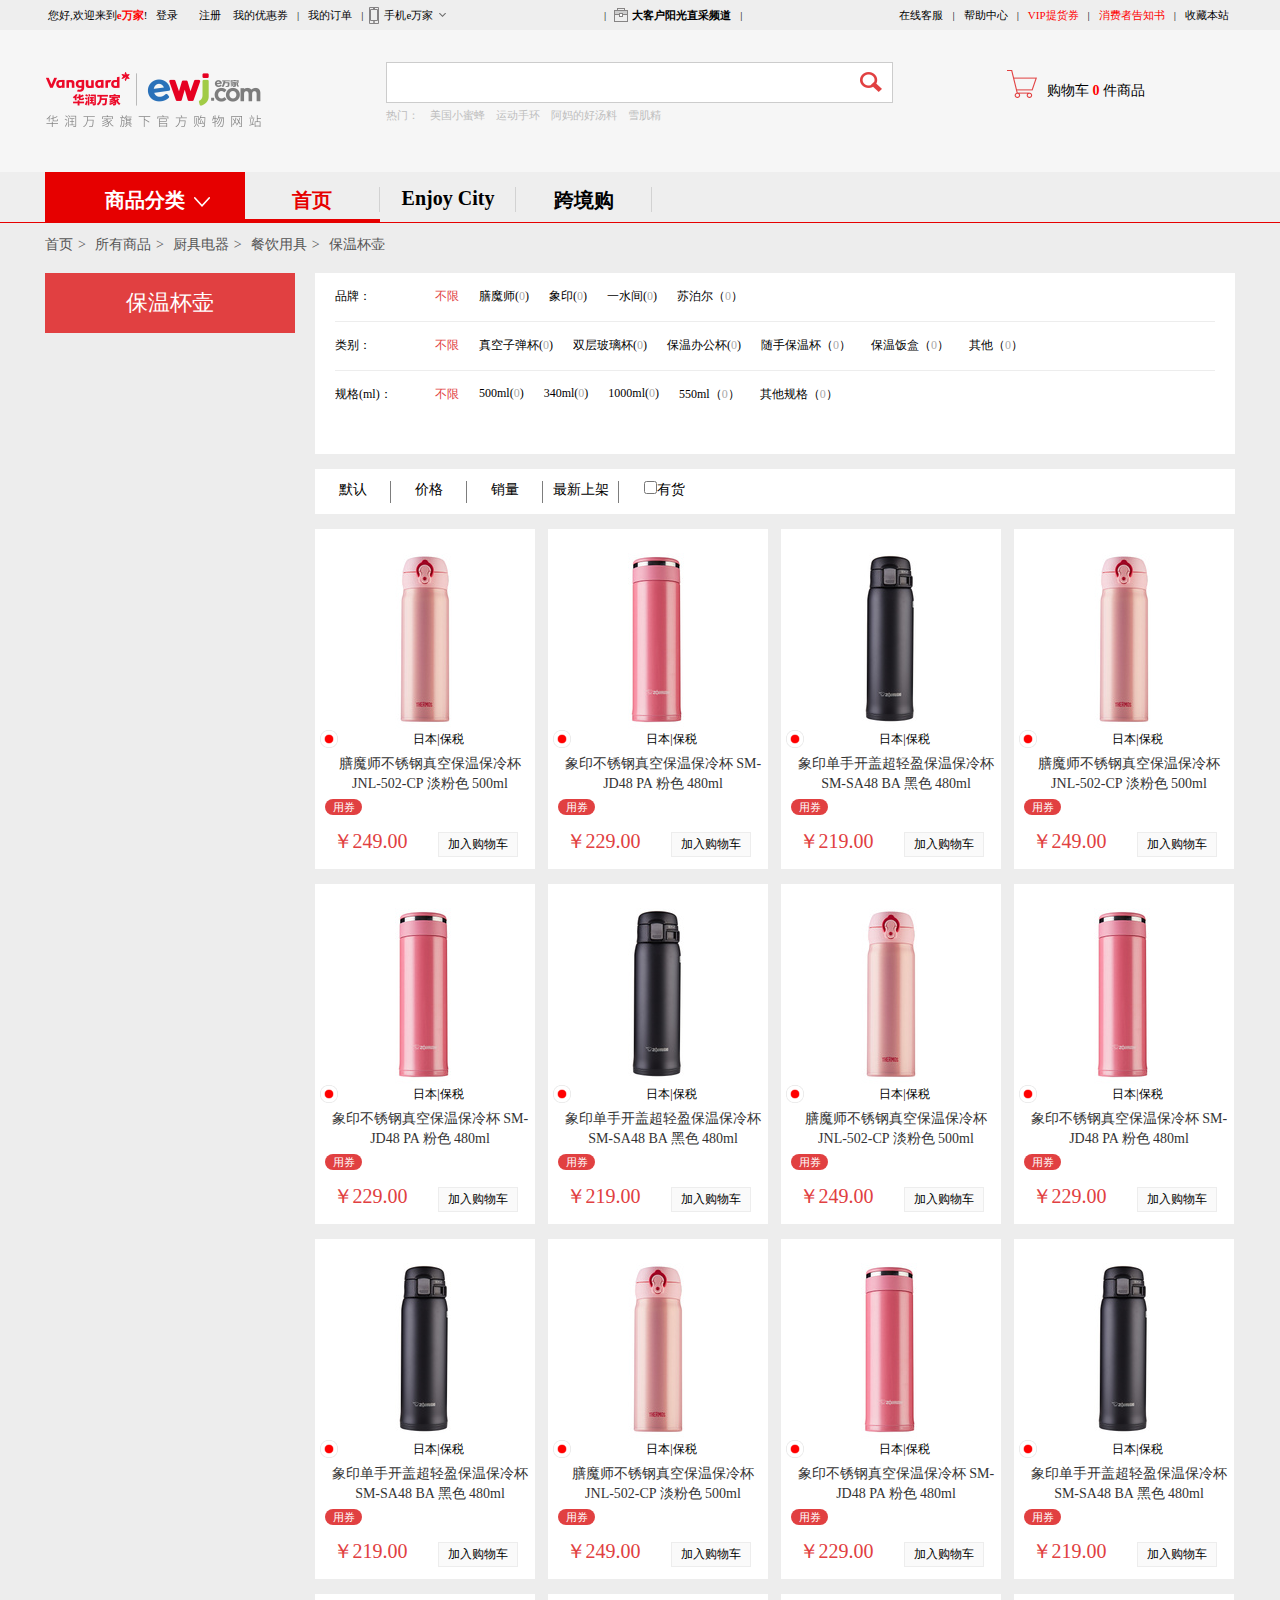
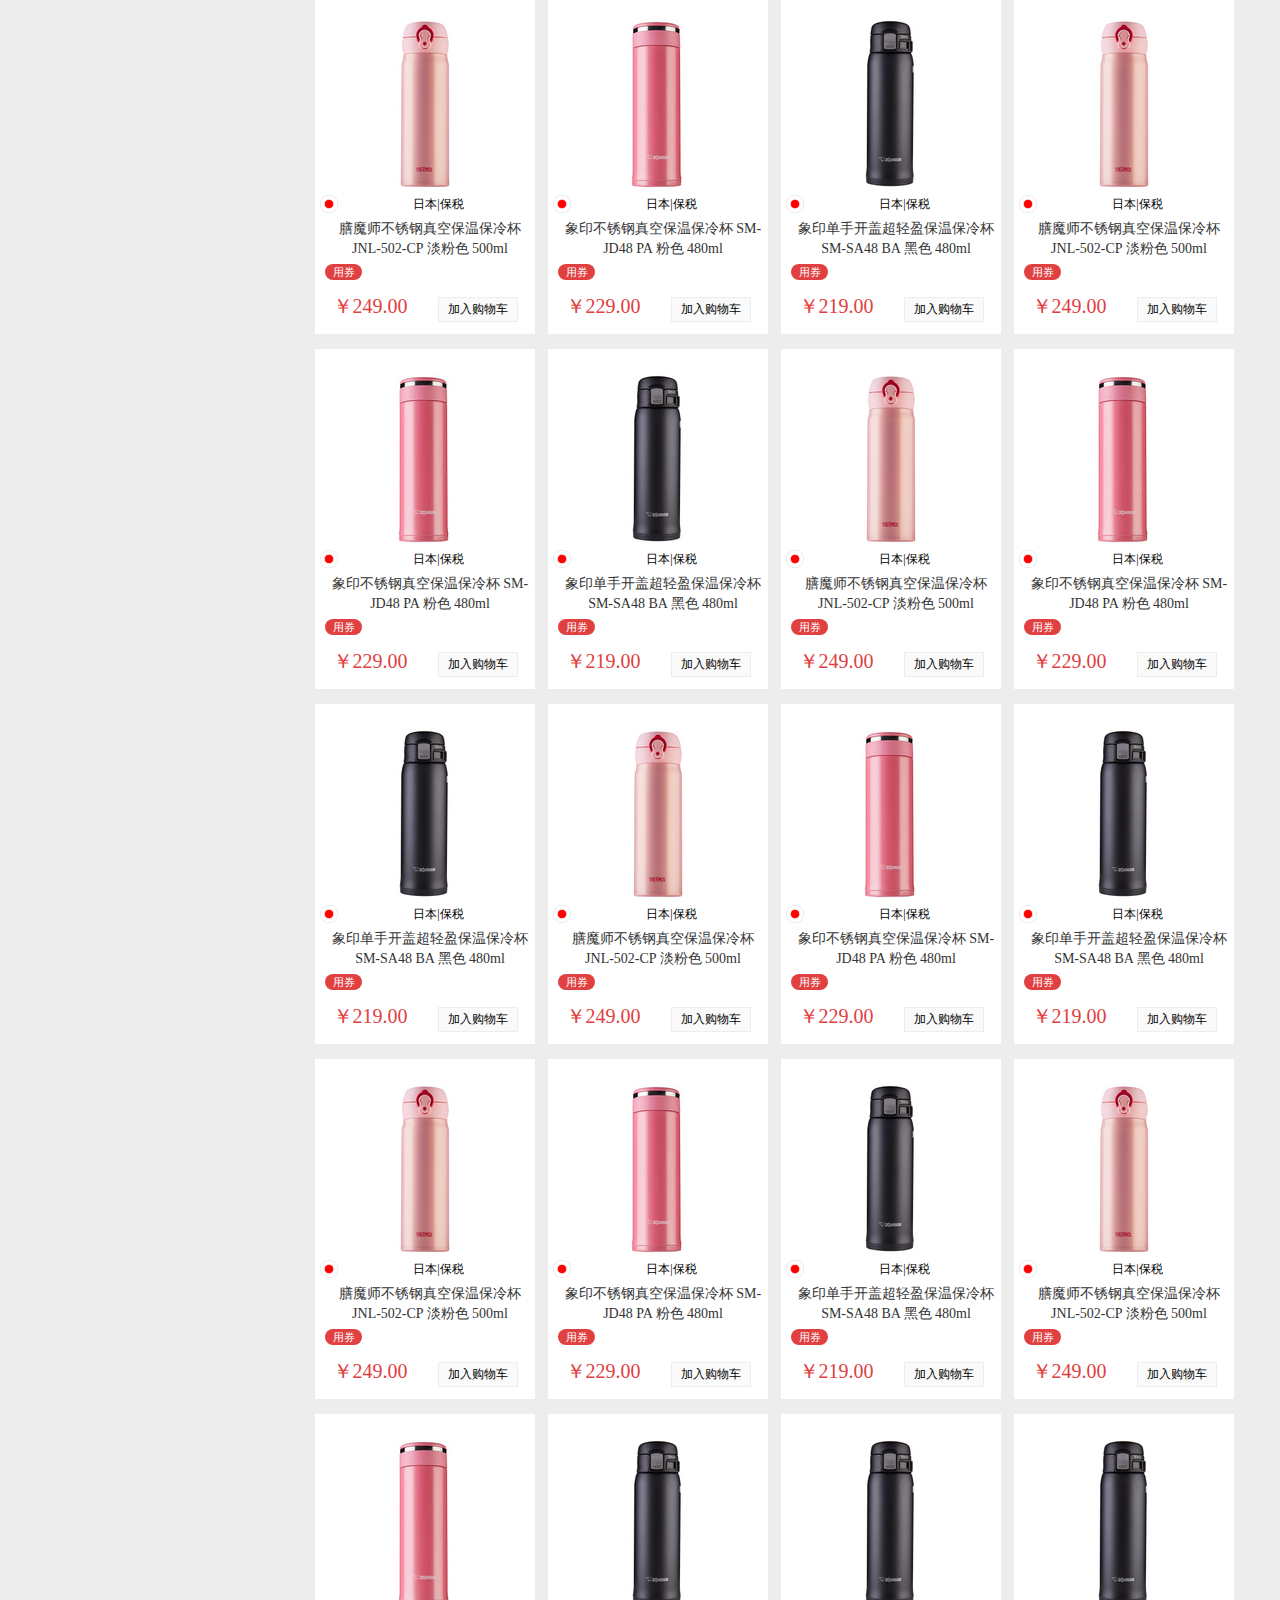
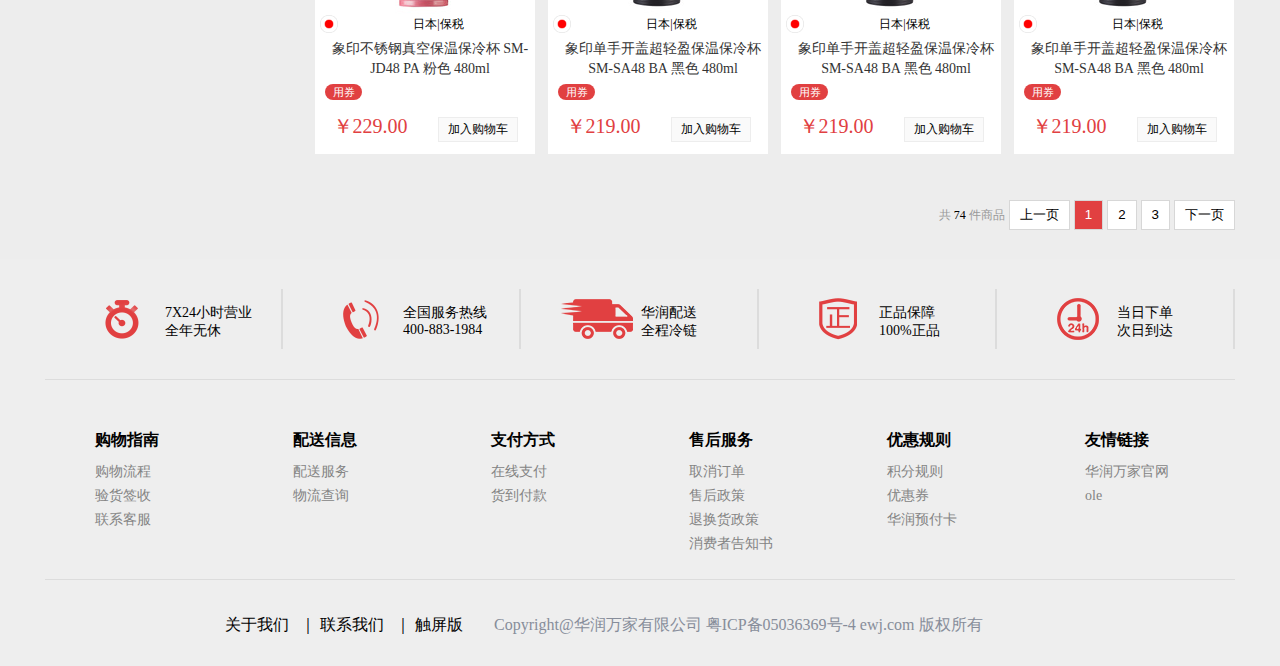
<file: src/html/list-of-goods.html>
<!DOCTYPE html>
<html>
	<head>
		<meta charset="UTF-8">
		<title>保温杯壶-e万家 - 爱生活.e万家,保温杯壶报价</title>
		<link rel="shortcut icon" type="image/x-icon" href="../css/img/title/favicon.ico" />
		<!--引入重置样式-->
		<link rel="stylesheet" type="text/css" href="../css/reset.css"/>
		<!--引入公共样式-->
		<link rel="stylesheet" type="text/css" href="../css/common.css"/>
		<!--引入本页样式-->
		<link rel="stylesheet" type="text/css" href="../css/list-goods.css"/>
		
		<!--引入jquery库-->
		<script src="../assets/jquery-1.12.0.js"></script>
		<!--引入本页面js文件-->
		<script src="../js/list-goods.js"></script>
		<!--引入cookie函数-->
		<script src="../js/cookieBase.js"></script>
	</head>
	<body>
		<!--头部-->
		<div class="ewj-header"></div>
		<script>
			jQuery(".ewj-header").load("header.html");
		</script>
		
		
		<!--商品列表内容区-->
		<div class="content">
			<!--网页导航-->
			<div class="pageNav">
				<a href="../index.html">首页</a><span>></span>
				<a href="list-of-goods.html">所有商品</a><span>></span>
				<a href="list-of-goods.html">厨具电器</a><span>></span>
				<a href="list-of-goods.html">餐饮用具</a><span>></span>
	            <span>保温杯壶</span> 
			</div>
		    <!--商品列表主要内容-->
			<div class="content-center">
				<div class="fenlei">
					保温杯壶
				</div>
				
				<!--商品列表内容-->
				<div class="list-goods">
					
					<!--品牌、类别等筛选导航-->
					<div class="screenNav">
						<div class="screenNav-brand">
							<span>品牌：</span>
							<ul>
								<li style="color:#E14041;">不限</li>
								<li>膳魔师(<i>0</i>)</li>
								<li>象印(<i>0</i>)</li>
								<li>一水间(<i>0</i>)</li>
								<li>苏泊尔（<i>0</i>）</li>
							</ul>
						</div>
						<div class="screenNav-type">
							<span>类别：</span>
							<ul>
								<li style="color:#E14041;">不限</li>
								<li>真空子弹杯(<i>0</i>)</li>
								<li>双层玻璃杯(<i>0</i>)</li>
								<li>保温办公杯(<i>0</i>)</li>
								<li>随手保温杯（<i>0</i>）</li>
								<li>保温饭盒（<i>0</i>）</li>
								<li>其他（<i>0</i>）</li>
							</ul>
						</div>
						<div class="screenNav-ml">
							<span>规格(ml)：</span>
							<ul>
								<li style="color:#E14041;">不限</li>
								<li>500ml(<i>0</i>)</li>
								<li>340ml(<i>0</i>)</li>
								<li>1000ml(<i>0</i>)</li>
								<li>550ml（<i>0</i>）</li>
								<li>其他规格（<i>0</i>）</li>
							</ul>
						</div>
					</div>
					
					<!--各种排序商品的导航栏-->
					<div class="sortNav">
						<ul>
							<li><a href="list-of-goods.html">默认</a></li>
							<li><a href="list-of-goods.html">价格</a></li>
							<li><a href="list-of-goods.html">销量</a></li>
							<li><a href="list-of-goods.html">最新上架</a></li>
						</ul>
						<span>
							<input type="checkbox" />有货
						</span>
					</div>
					
					<!--商品列表页-->
					<div class="goods-list-page">
						<ul class="list">
							<!--写好模式后请求ajax照样生成即可-->
							<!--<li>
								<a href="#" class="img-info"><img src="../img/goodsList/12711249_220X220.jpg"/>
								<span>日本|保税</span>
								</a>
								<a href="#" class="text-info">象印单手开盖超轻盈保温保冷杯 SM-SA48 NM 金色 480ml</a>
								<span>用券</span>
								<div class="price-btnCar">
									<span>￥229.00</span>
									<button>加入购物车</button>
								</div>
							</li>-->
						</ul>
					</div>
					
					<!--页码按钮区-->
					<div class="page-number">
						<div class="page-number-son">
							<span>共<b>0</b>件商品</span>
							<button>上一页</button>
							<button>1</button>
							<button>2</button>
							<button>3</button>
							<button>下一页</button>
						</div>
						
					</div>
				</div>
			</div>
		</div>
		
		<!--脚页-->
		<div class="ewj-foot"></div>
		<script>
			jQuery(".ewj-foot").load("footer.html");
		</script>
	</body>
</html>
</file>
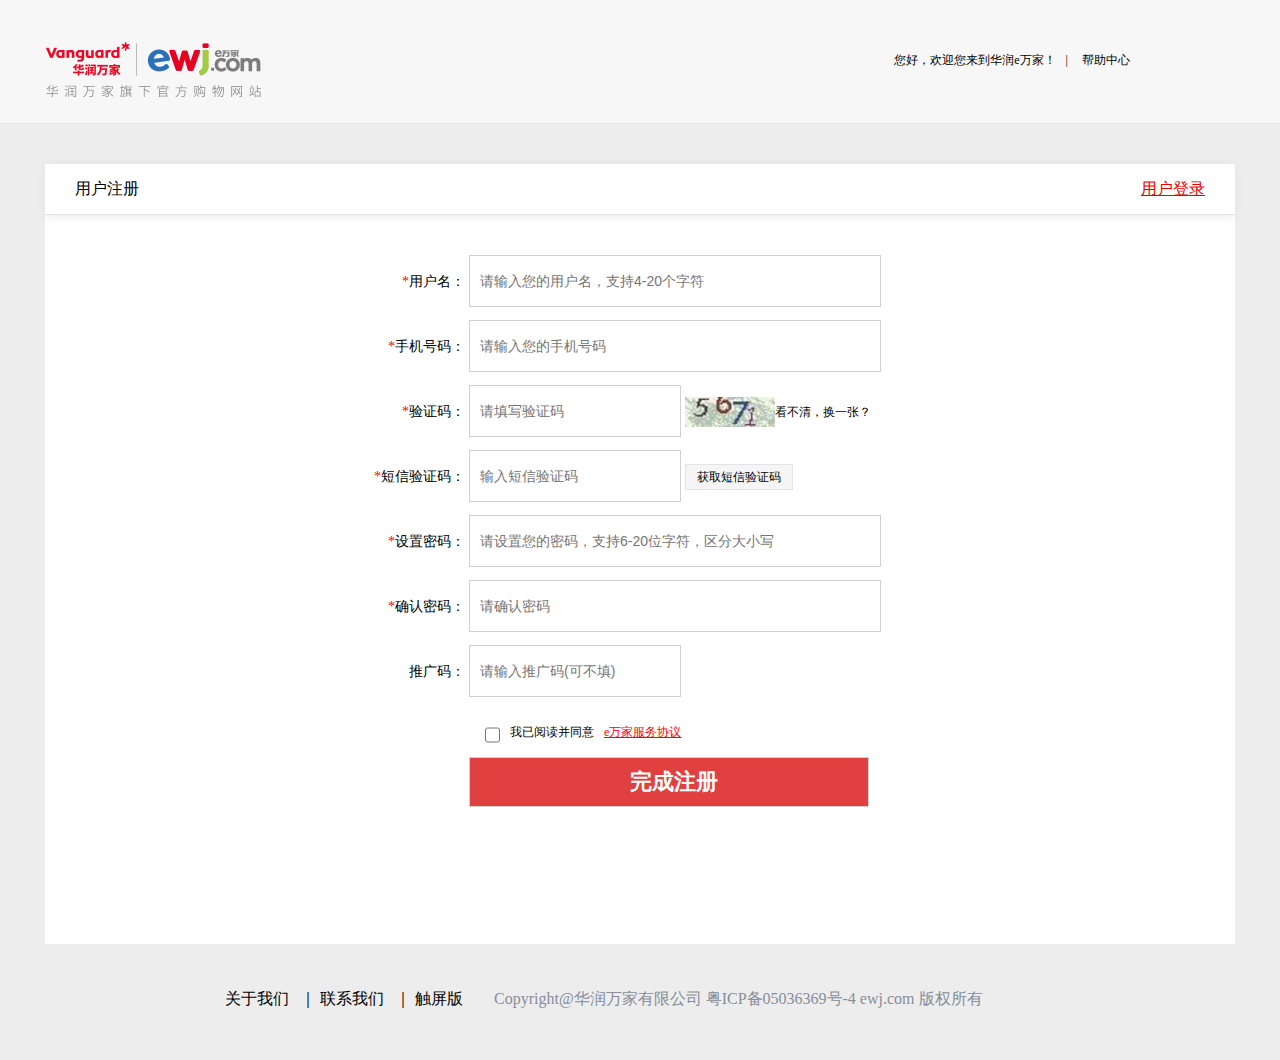
<file: src/html/register.html>
<!DOCTYPE html>
<html>
	<head>
		<meta charset="UTF-8">
		<title>用户注册 - e万家 - 爱生活.e万家</title>
		<link rel="shortcut icon" type="image/x-icon" href="../css/img/title/favicon.ico"/>
		<!--引入样式-->
		<link rel="stylesheet" type="text/css" href="../css/reset.css"/>
		<link rel="stylesheet" type="text/css" href="../css/register.css"/>
		<!--引入jquery库-->
		<script src="../assets/jquery-1.12.0.js"></script>
		<!--引入cookie封装函数-->
		<script src="../js/cookieBase.js"></script>
		<!--引入本页面js文件-->
		<script src="../js/register.js"></script>
	</head>
	<body>
	
		<!--头部内容-->
		<div class="header-register">
			<div class="header-register-content">
			    <!--logo-->
				<div class="logo">
		    		<a href="../index.html" target="_blank"><img src="../css/img/header/ewj-Logo.png"/></a>
		        </div>
		        <!--帮助中心-->
		        <div class="help-center">
				<span>您好，欢迎您来到华润e万家！</span><span>|</span>
				<a href="#">帮助中心</a>
		        </div>
			</div>
		</div>
		
		<!--中间内容-->
		<div class="center-register">
			<div class="center-register-content">
				<div class="panelHd">
					<span>用户注册</span>
					<a href="sign-in.html">用户登录</a>
				</div>
				
				<div class="userSignIn">
					
					<form action="../index.html" method="get">
						<p class="userName">
							<label><span>*</span>用户名：</label>
							<input type="text" placeholder="请输入您的用户名，支持4-20个字符" />
							<span class="info"></span>
						</p>
						<p class="phoneNum">
							<label><span>*</span>手机号码：</label>
							<input type="text" placeholder="请输入您的手机号码" />
							<span class="info"></span>
						</p>
						<p class="checkCode">
							<label><span>*</span>验证码：</label>
							<input type="text" placeholder="请填写验证码" />
							<img /><a>看不清，换一张？</a>
							<span class="info"></span>
						</p>
						<p class="checkMsg">
							<label><span>*</span>短信验证码：</label>
							<input type="text" placeholder="输入短信验证码" />
							<a>获取短信验证码</a>
							<span class="info"></span>
						</p>
						<p class="setPsd">
							<label><span>*</span>设置密码：</label>
							<input type="password" placeholder="请设置您的密码，支持6-20位字符，区分大小写" />
							<span class="info"></span>
						</p>
						<p class="ackPsd">
							<label><span>*</span>确认密码：</label>
							<input type="password" placeholder="请确认密码" />
							<span class="info"></span>
						</p>
						<p class="promoCode">
							<label>推广码：</label>
							<input type="text" placeholder="请输入推广码(可不填)"/>
						</p>
						<p class="agreement">
							<input type="checkbox" /><span>我已阅读并同意</span><a>e万家服务协议</a>
						</p>
						<p class="subMit">
							<label>&ensp;</label>
						    <input type="submit" value="完成注册"/>
						</p>

					</form>
					
				</div>
			</div>
		</div>
		
		
		<!--e万家服务协议-->
		<div class="ewjAgreement">
			<h3>e万家服务协议</h3>
			<div class="protocol-content">
				<p>《e万家服务协议》（以下简称&ldquo;本协议&ldquo;）是由e万家网站的运营方，即华润万家有限公司（以下简称&ldquo;e万家网站&rdquo;）在提供域名为www.ewj.com的网站交易平台服务时与e万家网站的使用者（以下 简称&ldquo;用户&rdquo;）达成的关于使用e万家网站服务的各项条款、条件和规则。</p>
				<p><strong>如果您访问e万家网站或在e万家网站购物，或以任何行为实际使用、享受e万家网站的服务，即表示您接受了本协议，并同意受本协议各项条款的约束。如果您不同意本协议中的任何内容，您可以选择不使用本网站服务。</strong></p>
				<p>本协议包括协议正文及所有e万家网站已经发布的或将来可能发布或更新的各类规则（在该等规则中e万家网站或被简称为&ldquo;e万家&rdquo;），所有规则为本协议不可分割的组成部分，与本协议正文具有同等法律效力。您应当仔细阅读本协议的正文内容及其所属各类规则，对于本协议中以加粗字体显示的内容，您应重点阅读。</p>
				<p><strong>e</strong><strong>万家网站有权根据需要不时地制订、修改本协议及/或各类规则，并以网站公示的方式进行公告，不再单独通知您。修订后的协议或将来可能发布或更新的各类规则一经在网站公布后，立即自动生效。如您不同意相关修订，应当立即停止使用e万家网站服务。如您继续使用e万家网站服务，即表示您接受经修订的协议或规则。</strong></p>
				<ul>
					<li><strong>e</strong><strong>万家网站账户</strong></li>
				</ul>
				<ol>
					<li>用户在注册成为e万家网站用户时所提供的信息应真实、完整、有效，并保证e万家网站可以通过该信息与用户本人进行联系。同时，用户也有义务在相关资料发生变更时及时更新注册信息；</li>
					<li>在成功注册后，e万家网站会为每位用户开通一个账户，作为其使用e万家网站服务的唯一身份标识，用户应妥善保管该账户的用户名和密码，并对在其账户项下发生的所有行为负责。用户不得以任何形式转让或授权他人使用自己的e万家网站账户；</li>
					<li>每位用户只允许拥有一个e万家网站账户。如有证据证明或e万家网站有理由相信用户存在注册多个e万家网站账户的情形，e万家网站有权采取取消订单、冻结或关闭账户、拒绝提供服务等措施，给e万家网站及相关方造成损失的，用户还应承担赔偿责任；</li>
					<li>e万家网站用户必须是具有完全民事行为能力的自然人，或者是具有合法经营资格的实体组织。无民事行为能力、限制民事行为能力人以及无经营或特定经营资格的组织不得注册为e万家网站用户或超过其民事权利或行为能力范围在e万家网站进行交易，如否，e万家网站有权采取取消订单、冻结或关闭账户、拒绝提供服务等 措施，给e万家网站及相关方造成损失的，用户还应承担赔偿责任。</li>
				</ol>
				<ul>
					<li><strong>用户的权利和义务</strong></li>
				</ul>
				<p>1.用户有权根据本协议的约定，以及e万家网站上发布的相关规则在e万家网站上查询商品信息、订购具体商品、发表使用体验、参与商品讨论、邀请关注好友、上传商品图片、参加e万家网站的有关活动，以及使用e万家网站提供的其他服务;</p>
				<p>2.用户应当保证在e万家网站购买商品过程中遵守诚实信用原则，不扰乱网上交易的正常秩序；</p>
				<p>3.用户享有言论自由权利，并拥有适度修改、删除自己发表的文章的权利；</p>
				<p>4.用户不得在e万家网站发表包含以下内容的言论：</p>
				<p style="margin-left:40px">a.反对宪法所确定的基本原则，煽动、抗拒、破坏宪法和法律、行政法规实施的；</p>
				<p style="margin-left:40px">b.煽动颠覆国家政权，推翻社会主义制度，煽动、分裂国家，破坏国家统一的；</p>
				<p style="margin-left:40px">c.损害国家荣誉和利益的；</p>
				<p style="margin-left:40px">d.煽动民族仇恨、民族歧视，破坏民族团结的；</p>
				<p style="margin-left:40px">e.任何包含对种族、性别、宗教、地域内容等歧视的；</p>
				<p style="margin-left:40px">f.捏造或者歪曲事实，散布谣言，扰乱社会秩序的；</p>
				<p style="margin-left:40px">g.宣扬封建迷信、邪教、淫秽、色情、赌博、暴力、凶杀、恐怖、教唆犯罪的；</p>
				<p style="margin-left:40px">h.公然侮辱他人或者捏造事实诽谤他人的，或者进行其他恶意攻击的；</p>
				<p style="margin-left:40px">i.损害国家机关信誉的；</p>
				<p style="margin-left:40px">j.其他违反宪法和法律行政法规的。</p>
				<p>5.用户在发表使用体验、商品讨论或图片等内容时，除遵守本条款外，还应遵守e万家网站的其他相关规定；</p>
				<p>6.未经e万家网站同意，禁止用户在e万家网站上发布任何形式的广告。</p>
				<p><strong>三、 e万家网站的权利和义务</strong></p>
				<p>1.e万家网站有义务在现有技术上维护整个网站的正常运行，并努力提升和改进技术，使用户网上交易活动得以顺利进行；</p>
				<p>2.对于用户在e万家网站上做出下列行为的，e万家网站有权做出相应处理，而无须事先通知用户或取得用户同意：</p>
				<p style="margin-left:40px">a.e万家网站有权对用户的注册信息及购买行为进行查阅，如发现注册信息或购买行为中存在任何问题的，有权向用户发出询问及要求改正或者做出冻结或关闭账户、取消订单等处理；</p>
				<p style="margin-left:40px">b.用户违反本协议规定或有违反法律法规和地方规章的行为的，e万家网站有权删除其信息，禁止用户发言，限制用户订购，注销用户账户并按照相关法律规定向相关主管部门进行披露；</p>
				<p style="margin-left:40px">c.对于用户在e万家网站进行的下列行为，e万家网站有权对用户采取删除其信息，禁止用户发言，限制用户订购，注销用户账户等限制性措施：包括Ⅰ发布或以电子邮件或以其他方式传送存在恶意、虚假和侵犯他人人身财产权利内容的信息；Ⅱ进行与网上购物无关或不是以购物为目的的活动，试图扰乱正常购物秩序；Ⅳ将有关干扰、破坏或限制任何计算机软件、硬件或通讯设备功能的软件病毒或其他计算机代码、档案和程序之资料，加以上载、发布、发送电子邮件或以其他方式传送；Ⅴ干扰或破坏e万家网站和服务或与e万家网站和服务相连的服务器和网络；Ⅵ发布其他违反公共利益或可能严重损害e万家网站和其他用户 合法利益的信息；</p>
				<p style="margin-left:40px">d.e万家有权对注册用户发送电子邮件和短信信息，来做消息告知。如用户不愿接受相关信息，可选择退订功能。</p>
				<p>3.用户在此授予e万家网站无偿、永久的独家使用权，并有权对该使用权进行再授权，以使e万家网站有权在全球范围内全部或部分地使用、复制、修改、改写、发布、翻译和展示用户登记或发布在e万家网站上的各类信息，或制作其派生作品，或以现在已知或日后开发的任何形式、媒体或技术，将上述信息纳入e万家网站其他作品内。</p>
				<p><strong>四、 责任限制与不可抗力</strong></p>
				<ol>
					<li>在法律法规所允许的限度内，因使用e万家网站服务而引起的任何损害或经济损失，e万家网站承担的全部责任均不超过就用户所购买的与该索赔有关的商品所实际获得的直接收益。这些责任限制条款将在法律所允许的最大限度内适用，并在用户账户被注销后仍继续有效；</li>
					<li>e万家网站仅限在&ldquo;按现状&rdquo;和&ldquo;按现有&rdquo;的基础上，向用户提供全部的信息、内容、材料、产品（包括软件）和服务。除非另有明确的书面说明，e万家网站不对其包含在e万家网站上的信息、内容、材料、产品（包括软件）或服务作任何形式的、明示或默示的担保；</li>
					<li>不论在任何情况下，e万家网站均不对由于互联网设备正常维护，互联网络连接故障，电脑、通讯或其他系统的故障，电力故障，罢工，暴乱，骚乱，灾难性天气 （如火灾、洪水、风暴等），爆炸，战争，政府行为，司法行政机关的命令或第三方的不作为而造成的不能履行或延迟履行承担责任。</li>
				</ol>
				<p><strong>五、 服务的中断和终止：</strong></p>
				<p>1.用户向e万家网站提出注销账户申请，经e万家网站审核同意后，由e万家网站注销该用户账户，本协议即告终止。但在注销该用户账户后，e万家网站仍有权：</p>
				<p style="margin-left:40px">a.保留该用户的注册信息及过往的全部交易行为记录；</p>
				<p style="margin-left:40px">b.如用户在账户注销前在e万家网站上存在违法行为或违反本协议的行为，e万家网站仍可行使本协议所规定的权利。</p>
				<p>2.在下列情况下，e万家网站可以通过注销用户账户的方式单方解除本协议：</p>
				<p style="margin-left:40px">a.在用户违反本协议相关规定时，e万家网站有权暂停或终止向该用户提供服务。如该用户在e万家网站暂停或终止提供服务后，再一次直接或间接或以他人名义注册为e万家网站用户的，则e万家网站有权再次暂停或终止向该用户提供服务；</p>
				<p style="margin-left:40px">b.如e万家网站通过用户提供的信息与用户联系时，发现用户在注册时填写的电子邮箱已不存在或无法接收电子邮件的，经e万家网站以其他联系方式（如有）通知用户，而用户在三个工作日内仍未能提供新的有效电子邮箱地址的，e万家网站有权终止向该用户提供服务；</p>
				<p style="margin-left:40px">c.一经发现用户注册信息中的内容是虚假的，e万家网站即有权终止向该用户提供服务；</p>
				<p style="margin-left:40px">d.本协议修改或更新时，如用户表示不愿接受新的服务协议的，e万家网站有权终止向该用户提供服务；</p>
				<p style="margin-left:40px">e.e万家网站认为需终止提供服务的其他情况。</p>
				<p><strong>六、 适用的法律和管辖权</strong></p>
				<p style="margin-left:21.3pt">本协议的订立、执行和解释及争议的解决均应适用中华人民共和国的法律。如发生本协议与法律相抵 触的情形，则该条款将按法律规定重新解释，而其他条款继续有效。如就本协议内容或其执行发生任何争议，则双方应首先通过友好协商方式解决；协商不成的，任何一方均应向e万家网站所在地有管辖权的法院提起诉讼解决。</p>
				<p><strong>七、 知识产权</strong></p>
				<ol>
					<li>e万家网站上的图表、标识、网页页眉、按钮图标、文字、服务品名等标示在网站上的信息都是e万家网站运营方及其关联方的财产，受中国和国际知识产权法的保护。未经e万家网站许可，任何人不得使用、复制或用作其他用途。在e万家网站上出现的其他商标是其商标权利人各自的财产，未经e万家网站运营方或相关商标 所有人的书面许可，任何第三方都不得使用；</li>
					<li>e万家网站用户发表的文章仅代表作者本人观点，与e万家网站立场无关，作者文责自负；</li>
					<li>e万家网站及其关联方有权将用户在本网站发表的商品使用体验、商品讨论或图片进行使用或者与其他人合作使用，使用范围包括但不限于网站、电子杂志、杂志、刊物等，使用时需为作者署名，以发表文章时注明的署名为准。文章有附带版权声明者除外；</li>
					<li>用户在e万家网站上发表的文章及图片（包括转贴的文章及图片）版权仅归属原作者所有，若作者有版权声明或原作从其他网站转载而附带有原版权声明者，其版权归属以附带声明为准；</li>
					<li><strong>任何转载、引用发表于e万家网站的版权文章须符合以下规范：</strong></li>
				</ol>
				<p style="margin-left:40px">a.用于非商业、非盈利、非广告性目的时需注明作者及文章及图片的出处为&ldquo;e万家网站&rdquo;或&ldquo;www.ewj.com&rdquo;；</p>
				<p style="margin-left:40px">b.用于商业、盈利、广告性目的时需征得文章或图片原作者的同意，并注明作者姓名、授权范围及原作出处&ldquo;e万家网站&rdquo;或&ldquo;www.ewj.com&rdquo;；</p>
				<p style="margin-left:40px">c.任何文章或图片的修改或删除均应保持作者原意并征求原作者同意，并注明授权范围。</p>
				<p><strong>八、 信息保护 </strong></p>
				<p>1.用户个人隐私：请阅读e万家网站的<a href="http://cms.yhd.com/cms/view.do?topicId=24109">隐私声明</a>以了解隐私政策。该声明适用于您访问e万家网站，或在e万家网站购买商品或使用e万家网站提供的任何服务；</p>
				<p>2.信息安全</p>
				<p style="margin-left:40px">a.e万家网站账户和提现功能有密码保护，请用户妥善保管账户及密码信息；</p>
				<p style="margin-left:40px">b.如果用户发现自己的个人信息泄密，尤其是e万家网站账户及密码或提现密码发生泄露，请用户立即联络e万家网站客服，以便e万家网站采取相应措施。</p>
				<p>3.Cookie的使用规则</p>
				<p style="margin-left:40px">a.通过e万家网站所设Cookie所取得的有关信息，将适用本规则；</p>
				<p style="margin-left:40px">b.编辑和删除个人信息的权限：用户可以点击&ldquo;我的e万家&rdquo;对用户的个人信息进行编辑和删除，除非e万家网站另有规定。</p>
				<h2>&nbsp;</h2>
				<h2><strong>隐私声明</strong></h2>
				<p>本e万家网站（www.ewj.com）由华润万家有限公司（以下简称&ldquo;我们&rdquo;）运营并由其关联公司提供各种支持。</p>
				<p>我们注重对您个人隐私的保护。有时候我们需要某些信息才能为您提供您请求的服务，本隐私声明解释了这些情况下的数据收集和使用情况。本隐私声明适用于本网站的所有相关服务。<strong>如果您访问本网站、使用本网站的任何服务，那么您便接受了本隐私声明。</strong></p>
				<p><strong>一、用户信息的获取：</strong></p>
				<p>我们获取用户信息的主要目的在于向您提供一个顺畅、高效的购物流程，并致力于不断完善和提升您的购物体验。</p>
				<p>我们可能获取的用户信息类型包括：</p>
				<p style="margin-left:40px">a.注册信息（如，用户名、及在注册过程中提供的其他信息）。</p>	
				<p style="margin-left:40px">b.个人或公司联系方式（如，姓名、公司名称、通讯地址、电邮地址、电话、手机号码、传真号码）。</p>	
				<p style="margin-left:40px">c.订购信息（如，Ⅰ订购人和收货人名称、送货地址、电邮地址和电话号码等与订购相关的任何信息，Ⅱ 在交付文件上的签名，Ⅲe万家网站帐户及帐户信息，Ⅴ为帮助我们提供服务（包括特定服务）而提供给我们的信息）。</p>
				<p style="margin-left:40px">d.用于您身份识别的信息（如，身份证号码、护照号码、驾驶证号码）。</p>
				<p style="margin-left:40px">e.指示我们将商品或服务提供给其他人士时提供的该人士的有关信息（如，该人士的姓名、送货地址、电邮地址和电话号码）。</p>
				<p style="margin-left:40px">f.支付信息（如，订单支付详情）和财务信息（如，银行账号）。</p>
				<p style="margin-left:40px">g.其他个人、公司、单位、或社会实体信息。</p>
				<p>我们可能会就下列各种情况，获得您的用户信息：</p>
				<p style="margin-left:40px">a.您在访问或使用本网站服务时提供的信息。</p>
				<p style="margin-left:40px">b.您在与我们的沟通中自动获取的信息：无论您何时与我们沟通，我们接收并储存的信息。</p>
				<p style="margin-left:40px">c.从其他来源获取的信息：如您参加我们或我们与合作伙伴组织的任何活动。</p>
				<p><strong>二、顾客信息的使用：</strong></p>
				<p>我们可能会利用我们获取的用户信息：</p>
				<p style="margin-left:40px">a,向您提供所需要的产品或服务（如，定向采购、货物配送）。</p>
				<p style="margin-left:40px">b.处理和收取款项。</p>
				<p style="margin-left:40px">c.就您的要求向您提供咨询服务，或向您做出回应或与您沟通。</p>
				<p style="margin-left:40px">d.向您提供我们认为您可能会感兴趣的产品或服务。</p>
				<p style="margin-left:40px">e.为提升我们的服务，联系您进行调研。</p>
				<p style="margin-left:40px">f.进行数据分析（如，购买行为或趋势分析、市场或顾客调查、财务分析）。</p>
				<p style="margin-left:40px">g.管理或认可您参加各种活动的资格，如线上或线下活动、优惠或促销活动。</p>
				<p style="margin-left:40px">h.经营、评估和完善我们的业务（包括开发新产品和服务；管理我们的通信；判断我们的销售、营销和广告效果；分析和强化我们的产品、服务和网站；和开展会计、审计、记账、对账和收集活动）。</p>
				<p style="margin-left:40px">i.在事先获得您同意的情况下，向您指定的联系人发送信息。</p>
				<p style="margin-left:40px">j.防止各种违法或犯罪活动和其他法律责任。</p>
				<p style="margin-left:40px">k.遵守法律规定和我们的政策规则。</p>
				<p><strong>三、用户信息的共享、披露与转让：</strong></p>
				<p>用户的信息是我们业务的重要组成部分，我们不会出售或以其他方式共享您的个人信息，但本《隐私声明》中已列明的如下情况除外。</p>
				<ul>
					<li><strong>合作伙伴：</strong></li>
				</ul>
				<p style="margin-left:21.3pt">我们可能会与我们的关联公司或合作伙伴（包括但不限于，您通过我们提供的联合登陆方式登陆的其它网站，以下统称&ldquo;合作伙伴&rdquo;）共享用户信息。您可以辨别您的使用或交易行为何时会涉及我们的合作伙伴，我们会与该合作伙伴分享与这些使用或交易行为有关的用户信息。</p>
				<ul>
					<li><strong>第三方服务提供者：</strong></li>
				</ul>
				<p style="margin-left:21.3pt">我们有可能聘请外部公司或个人代表我们提供某些产品或服务，包括但不限于，提供运营、维护、 IT平台和/或技术服务、数据安全或备份服务、处理订单、递送货物、发送信函或电子邮件、清除用户名单中的重复信息、分析数据、提供市场营销帮助、提供搜 索结果和链接（包括付费搜索名单和链接）、处理收/付款事项以及提供用户服务。在该等情况下，我们可能会共享用户信息。</p>
				<ul>
					<li><strong>征得您的同意：</strong></li>
				</ul>
				<p style="margin-left:21.3pt">除以上规定及本《隐私声明》已列明的情况外，当您的信息有可能披露给第三方时，您将会得到通知，并且您将有机会选择不与第三方共享此信息。</p>
				<p>在下列情况下，我们可能还会披露您的相关信息：</p>
				<p style="margin-left:40px">a.根据法律、法规或法律程序（如，法院法令或传召出庭令）的规定。</p>
				<p style="margin-left:40px">b.根据政府部门（如，行政机构、执法机构）的要求。</p>
				<p style="margin-left:40px">c.为了保护本网站、我们的用户或其他人的权利及其财产或安全，或当我们认为对防止实际损害或财务损失，或调查可疑或实际非法活动来说，披露乃属必要或适当时。这也包括为防止欺诈等违法活动和减少信用风险而与其他公司和组织交换信息。</p>
				<p>我们希望您能够理解，我们可能会向第三方出售或转让本网站，和/或允许承继方承继本网站的服务。在该等情况中，作为本网站不可分割一部分，您的个人信息也将被提供给该等第三方和/或承继方，以使其可以继续为您提供网站服务。接受本隐私声明意味着您已同意该等信息提供。</p>
				<p><strong>四、未成年人信息的保护：</strong></p>
				<p>我们非常重视对未成年人（依照现行法律的定义）个人信息的保护。我们不希望未成年人直接使用本网站提供的产品或服务，我们希望未成年人与其监护人一起，或在监护人的监督下使用本网站的产品或服务。</p>
				<p>我们既不主动寻求、也不希望收到直接来自未成年人的个人信息；但我们无法保证时刻都能准确地了 解到访问或使用本网站的访问者年龄。如果未成年人在无监护人同意的情况下向我们提供了他/她的个人信息，我们建议他/她的监护人与我们联系以删除该信息， 并且通知我们以后不再向该未成年人发送任何信息。</p>
				<p><strong>五、其他网站链接：</strong></p>
				<p>为给您提供更多便利和商业信息，本网站可能会包含至其他网站的链接。该等网站的运营商有可能不 是我们的关联公司。所链接的网站也可能拥有其自身的隐私政策或声明，所以，我们强烈建议您，在访问任何所链接的网站时查看该等隐私政策或声明。对于非由我 们运营之任何网站的内容、对该等网站的任何使用或该等网站的隐私政策，我们概不负责。</p>
				<p><strong>六、《隐私声明》的更新：</strong></p>
				<p>在中国法律允许的范围内，我们可能会不时更新本《隐私声明》，恕不提前通知。我们将在本网站上醒目位置发布公告，告知您我们《隐私声明》的任何重大变动。</p>
			</div>
			<div class="agreeBtn">
				同意并继续
			</div>
		</div>
		
		<!--脚页部分-->
		<div class="footer-register">
			<div class="footer-register-content">
				<a href="http://www.ewj.com/help.html?id=a_200001" target="_blank">关于我们</a>｜
                <a href="http://www.ewj.com/help.html?id=a_150000" target="_blank">联系我们</a>｜
                <a href="http://m.ewj.com/" target="_blank">触屏版</a>
                <span style="color:#878d9a;">
                    Copyright@华润万家有限公司  粤ICP备05036369号-4   ewj.com 版权所有
    			</span>
			</div>
		</div>
	</body>
</html>
</file>
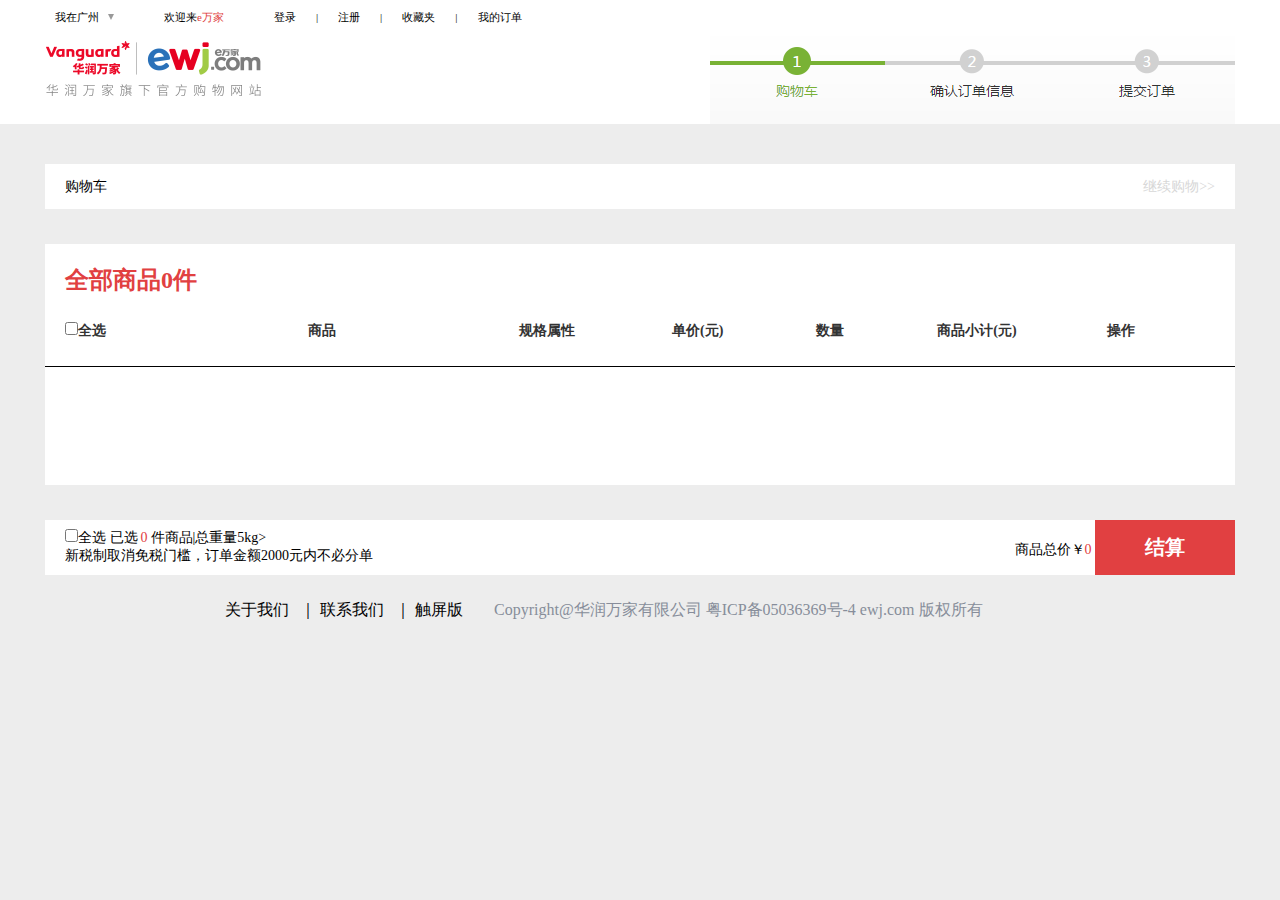
<file: src/html/shopping-Cart.html>
<!DOCTYPE html>
<html>
	<head>
		<meta charset="UTF-8">
		<title>我的购物车-e万家</title>
		<link rel="shortcut icon" type="image/x-icon" href="../css/img/title/favicon.ico" />
		<!--引入重置样式-->
		<link rel="stylesheet" type="text/css" href="../css/reset.css"/>
		<!--引入本页样式-->
		<link rel="stylesheet" type="text/css" href="../css/cart.css"/>
			
		
		<!--引入jquery库-->
		<script src="../assets/jquery-1.12.0.js"></script>
		<!--引入cookie函数-->
		<script src="../js/cookieBase.js"></script>
		<!--引入本页js文件-->
		<script src="../js/cart.js"></script>
	</head>
	<body>
		
		<!--头部-->
		<div class="header">
			<!--网页头部导航-->
			<div class="header-nav">
				<ul>
					<li class="address">我在广州</li>
					<li style="margin-right: 30px;">欢迎来<span style="color:#E04040;">e万家</span></li>
					<li class="sign-in"><a href="sign-in.html">登录</a></li>
					<li>|</li>
					<li class="register"><a href="register.html">注册</a></li>
					<li>|</li>
					<li><a href="#">收藏夹</a></li>
					<li>|</li>
					<li><a href="#">我的订单</a></li>
				</ul>
			</div>
			<!--网页logo-->
			<div class="header-logo">
				<div class="logo">
	    			<a href="../index.html" target="_blank"><img src="../css/img/header/ewj-Logo.png"/></a>
		      </div>
		      <div class="logo2">
		      	<img src="../css/img/header/logo2.png"/>
		      </div>
			</div>
		</div>
		
		<!--购物车商品列表内容-->
		<div class="content">
			<div class="continue-shopping">
				购物车<a href="list-of-goods.html">继续购物>></a>
			</div>
			
			<!--商品列表区-->
			<div class="content-center">
				<div class="goodsList-header">
					全部商品<span>0</span>件
					<ul>
						<li style="padding-right:202px;"><input type="checkbox" />全选</li>
						<li style="padding-right: 183px;">商品</li>
						<li style="padding-right:97px;">规格属性</li>
						<li style="padding-right: 93px;">单价(元)</li>
						<li style="padding-right: 93px;">数量</li>
						<li style="padding-right:90px;">商品小计(元)</li>
						<li>操作</li>
					</ul>
				</div>
				<div class="goodsList-content">
					<!--<ul id="G0001">
						<li><input type="checkbox"/></li>
						<li><img src="../img/goodsList/12900452_220X220.jpg"/></li>
						<li><a href="#">本爽快健美260种酵素+胶原蛋白 60粒日本爽快健美260种酵素+胶原蛋白 60粒本爽快健美260种酵素+胶原蛋白 60粒</a></li>
						<li style="padding-right:210px;">&ensp;</li>
						<li price="109">￥109</li>
						<li class="numBtn">
							<button>-</button>
							<input type="text" value="1" />
							<button>+</button>
						</li>
						<li style="padding-left: 40px;">￥109</li>
						<li style="padding-left: 100px;"><b>删除</b></li>
					</ul>-->
				</div>
			</div>
			
			<!--提交订单-->
			<div class="content-foot">
				<div class="slectAll">
					<input type="checkbox"/>全选
					<span>已选<i>0</i>件商品</span>|<span>总重量5kg></span><br />
					新税制取消免税门槛，订单金额2000元内不必分单
				</div>
				<div class="subMit-btn">
					商品总价￥<span>0</span>
					<button>结算</button>
				</div>
			</div>
		</div>
		
		<!--脚部-->
		<div class="footer">
			<div class="footer-content">
				<a href="http://www.ewj.com/help.html?id=a_200001" target="_blank">关于我们</a>｜
                <a href="http://www.ewj.com/help.html?id=a_150000" target="_blank">联系我们</a>｜
                <a href="http://m.ewj.com/" target="_blank">触屏版</a>
                <span style="color:#878d9a;">
                    Copyright@华润万家有限公司  粤ICP备05036369号-4   ewj.com 版权所有
    			</span>
			</div>
		</div>
	</body>
</html>
</file>
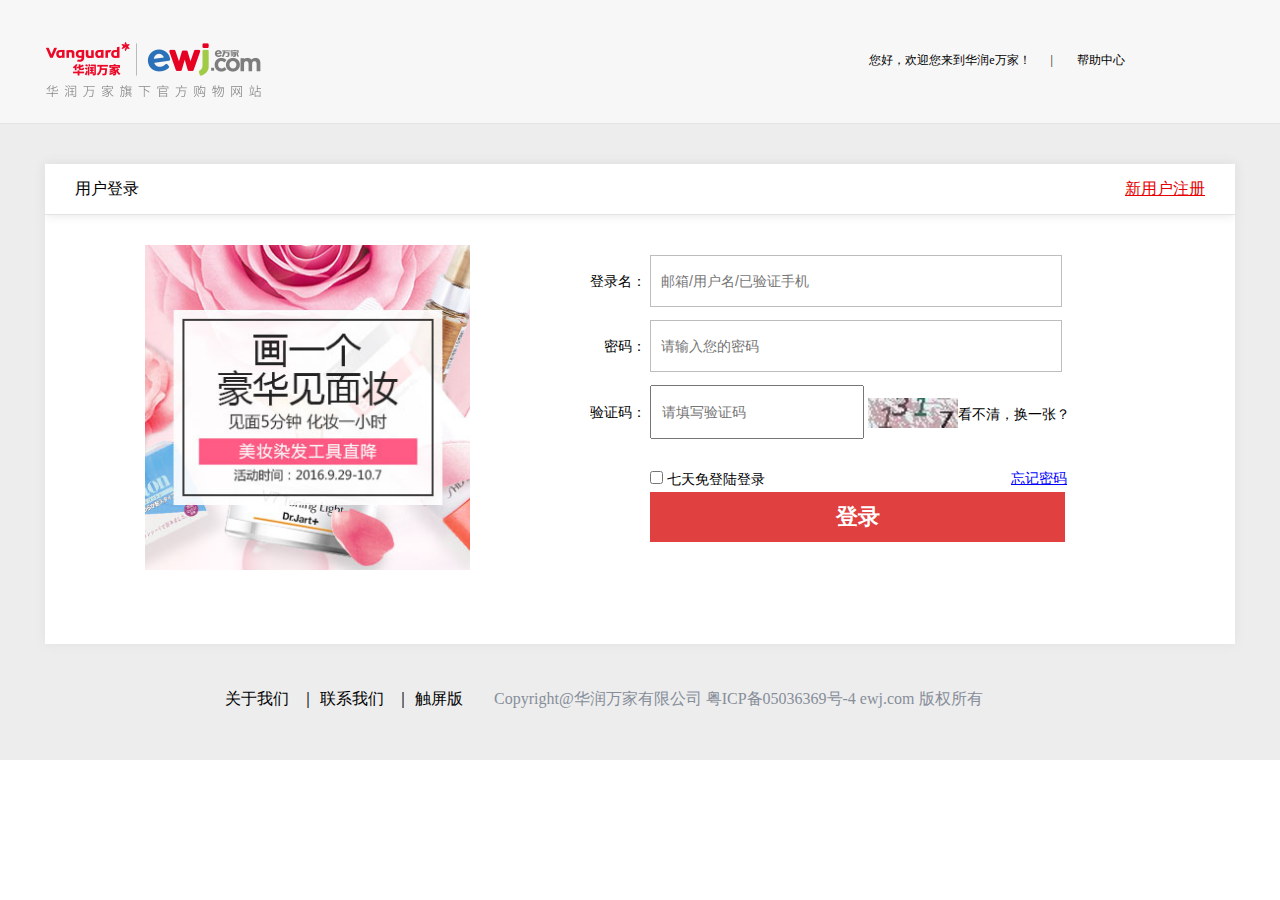
<file: src/html/sign-in.html>
<!DOCTYPE html>
<html>
	<head>
		<meta charset="UTF-8">
		<title>用户登录 - e万家 - 爱生活.e万家</title>
		<link rel="shortcut icon" type="image/x-icon" href="../css/img/title/favicon.ico"/>
		
		<link rel="stylesheet" type="text/css" href="../css/reset.css"/>
		<link rel="stylesheet" type="text/css" href="../css/sign-in.css"/>
		
		<script src="../assets/jquery-1.12.0.js"></script>
		<script src="../js/cookieBase.js"></script>
		<script src="../js/sign-in.js"></script>
	</head>
	<body>
		<!--实现通过cookie保存的注册用户的信息来登录-->
		
		<!--头部内容-->
		<div class="header-sign-in">
			<div class="header-sign-in-content">
				<div class="logo">
		    			<a href="../index.html" target="_blank"><img src="../css/img/header/ewj-Logo.png"/></a>
		        </div>
		        <div class="help-center">
				<span>您好，欢迎您来到华润e万家！</span><span>|</span>
				<a href="#">帮助中心</a>
		        </div>
			</div>
		</div>
		
		<!--主要内容-->
		<div class="center-sign-in">
			<div class="center-sign-in-content">
				<div class="panelHd">
					<span>用户登录</span>
					<a href="register.html">新用户注册</a>
				</div>
				<div class="panelBd">
					<a href="details-of-goods.html"><img src="../img/15550510.jpg"/></a>
				</div>
				<div class="userSignIn">
					<form action="../index.html" method="get">
						<p class="userName">
							<label>登录名：</label>
							<input type="text" placeholder="邮箱/用户名/已验证手机"/>
							<span class="info"></span>
						</p>
						<p class="psd">
							<label>密码：</label>
							<input type="password" placeholder="请输入您的密码"/>
							<span class="info"></span>
						</p>
						<p class="checkCode" >
							<label>验证码：</label>
							<input type="text"  placeholder="请填写验证码"/>
                            <img /><a>看不清，换一张？</a>
							<span class="info"></span>
						</p>
						<p class="autoSign">
							<label>&ensp;</label>
							<input type="checkbox" />
							<span>七天免登陆登录</span>
							<a href="#">忘记密码</a>
						</p>
						<p class="subMit">
							<label>&ensp;</label>
						    <input type="submit"  value="登录"/>
						</p>
					</form>
				</div>
			</div>
		</div>
		
		<!--脚页部分-->
		<div class="footer-sign-in">
			<div class="footer-sign-in-content">
				<a href="http://www.ewj.com/help.html?id=a_200001" target="_blank">关于我们</a>｜
                <a href="http://www.ewj.com/help.html?id=a_150000" target="_blank">联系我们</a>｜
                <a href="http://m.ewj.com/" target="_blank">触屏版</a>
                <span style="color:#878d9a;">
                    Copyright@华润万家有限公司  粤ICP备05036369号-4   ewj.com 版权所有
    			</span>
			</div>
		</div>
	</body>
</html>
</file>
<file: src/css/common.css>
/*公用的样式*/
body{background: #eeeeee;}
/*头部样式*/
.ewj-header{width:100%;height:223px;}
.header-top{width:100%;height:30px;}
.header-center{width:100%;height:142px;background: #f6f6f6;}
.header-btm{width:100%;height:50px;border-bottom: 1px solid #E60000;}
.header-top-content,.header-center-content,.header-btm-content{width:1190px;margin:0 auto;}
.header-top-content{height:30px;}
.header-center-content{background:#f6f6f6;height:142px;}
.header-btm-content{height:50px;}
/*头部顶端样式*/
.header-top-content ul li{height:30px;padding: 0 3px;font-size: 11px;float: left;line-height: 30px;}
.header-top-content ul li a{display:block;height:30px;font-size:11px;line-height:30px;padding: 0 3px;}
.header-top-content ul li a:hover{color: red;}
.header-top-content .QR-code{position: relative;padding-right: 10px;background: url(img/header/14840030.png) no-repeat right center;}
.header-top-content .QR-code a{padding-left: 15px;background: url(img/header/phone.png) no-repeat left center;}
.header-top-content .QR-code ul{width:401px;height: 72px;padding: 10px; background:white;position: absolute;border:1px solid #d1cfcf;box-shadow:0 0 10px darkgray;display: none;}
.header-top-content .QR-code ul li{width: 180px;height: 93px;}
.header-top-content .QR-code ul li img{float: left;margin-right: 10px;}
.header-top-list2{float: right;}
.header-top-content .zhicai{padding-left: 20px;background: url(img/header/zhicai.png) no-repeat 5px center;font-weight: bolder;}
.header-top-content .service{margin-left: 148px;}
/*头部中段样式*/
.header-center-content .header-center-logo{float: left;margin:35px 0;}
.header-center-search{float: left;width:507px;margin-top:32px;}
.header-center-search form{border: 1px solid #cccccc;width: 500px;height: 39px;background: white;padding-left: 5px;}
.header-center-search form input{margin: 0;padding: 0;border: none;background: white;height: 39px;float: left;outline:0;}
.header-center-search form #txt{width:468px;}
.header-center-search form #sub{width:32px;background: url(img/header/50472.png) no-repeat left -90px;}
.header-center-search span,.header-center-search a{display: inline-block; font-size: 11px;color: #bdbdbd;padding:5px 7px 0 0;}
.header-center-search a:hover{color: red;}
.header-center-car{float: right;height: 91px;padding:51px 90px 0 40px;background: url(img/header/smallCarImg.png) no-repeat left 40px;}
.header-center-car a{display: block;height: 20px;font-size: 14px;line-height: 20px;}
/*头部底端样式*/
.nav-list>li{float: left;width: 135px;height: 32px; padding-top:15px ;margin-right: 1px;}
.nav-list>li>a{display: block;width:134px;height:25px;font-weight: bolder;font-size:20px;border-right:1px solid #d2d2d2 ;text-align: center;}
.nav-list>li:hover>a,#first-page a{color: #E60000;}
#first-page,.nav-list>li:hover{border-bottom: 3px solid #E60000;}
#goods-sort{width:200px;background: #e60000;border-bottom: 3px solid #E60000;margin-right: 0;position: relative;}
#goods-sort>a{width:200px;color: white;border: none;background: url(img/navBgImg/navbg01.png) no-repeat 149px 10px;}
#goods-sort .subList{width:200px;min-height:440px;height:auto;position: absolute;background: white;left: 0;top: 50px;z-index:20;}
#goods-sort .subList li{width: 120px;height: 36px;padding-left: 80px;border-bottom: 1px solid #f2f0f0;}
#goods-sort .subList li>a{display:block;width: 120px;height: 36px;font-size: 14px;line-height: 36px;}
#goods-sort .subList li:hover>a{color:white;background: url(img/navBgImg/navbg.png) no-repeat 100px 18px;}
#goods-sort div{width:525px;height:354px;background: white;position: absolute;left: 200px;top: 50px;padding: 40px 60px 50px 30px;overflow-y: auto;display: none;z-index: 100;}
#goods-sort div ul{width: 525px;height: auto;overflow: hidden;}
#goods-sort div ul li{float: left;padding:10px 5px 10px;font-size:12px;}
#goods-sort div ul li a:hover{color: #E60000;}
#goods-sort div ul .name-type{padding-right: 10px;background: url(img/navBgImg/name-type.png) no-repeat right center;font-weight: bolder;}


/*右边购物车、客服、回到顶部小图标样式*/
.small-icons{width: 40px;position:fixed;right: 0;bottom: 230px;display: none;z-index: 11;}
.small-icons li{width: 40px;height: 40px;}
.small-icons li a{display: block;width: 40px;height: 40px;}
.car-icons{background:url(img/content/14840050.png) no-repeat -50px top;}
.car-icons span{background:white;position: absolute;width: 20px;height:20px;border: 1px solid red;border-radius: 100%;text-align: center;line-height:20px;color: black;font-size:12px;left:-5px;top:-13px;}
.service-icons{background:url(img/content/14840050.png) no-repeat left -50px;}
.backTop-icons{background:url(img/content/14840050.png) no-repeat left -100px;}
.service-icons:hover{background:url(img/content/14840050.png) no-repeat -50px -50px;}
.backTop-icons:hover{background:url(img/content/14840050.png) no-repeat -50px -100px;}

/*脚页样式*/
.ewj-foot,.foot-top,.foot-center,.foot-btm{width: 100%;height: auto;}
/*脚页头部样式*/
.foot-top-content{width: 1190px;height:60px;margin: 0 auto;border-bottom: 1px solid #dcdcdc;padding: 30px 0;}
.foot-top-content ul li{float: left;padding:15px 0 0 120px;width:116px;height:45px;border-right: 2px solid #dcdcdc;font-size: 14px;}
.foot-top-content ul .f1{background: url(img/footer/3020017.png) no-repeat 60px center;}
.foot-top-content ul .f2{background: url(img/footer/3020010.png) no-repeat 60px center;}
.foot-top-content ul .f3{background: url(img/footer/3020008.png) no-repeat 40px center;}
.foot-top-content ul .f4{background: url(img/footer/3020006.png) no-repeat 60px center;}
.foot-top-content ul .f5{background: url(img/footer/3020014.png) no-repeat 60px center;}
/*脚页中部样式*/
.foot-center-content{width: 1190px;height: 199px;margin: 0 auto; border-bottom: 1px solid #dcdcdc;}
.foot-center-content ul li{float: left;width: 148px;padding: 40px 0 0 50px;}
.foot-center-content li span{display: block;font-size: 16px;height: 40px;line-height: 40px;font-weight: bold;}
.foot-center-content li a{display: block;height: 24px;font-size: 14px;color: #848484;line-height: 24px;}
.foot-center-content li a:hover{color: #E60000;}
/*脚页底部样式*/
.foot-btm-content{width: 1010px;height: 51px;margin: 0 auto;padding:35px 0 0 180px;}
.foot-btm-content a{display: inline-block;width:75px;height:16px;}
.foot-btm-content a:hover{color: #E60000;}
</file>
<file: src/css/index.css>
/*首页的样式*/

/*********吸顶导航条样式*********/
.ceilig-nav{
	width: 1190px;
	height: 56px;
	background: white;
	border-bottom: 1px solid #c2c1c1;
	box-shadow: 0 0 10px #C2C1C1;
	position: fixed;
	top: 0;
	z-index: 50;
	display: none;
	}
/*吸顶菜单导航栏*/
.ceilig-nav ul{
	float: left;
	height: 56px;
	}
.ceilig-nav ul li{
	float: left;
	height: 41px;
	padding-top: 15px;
	}
.ceilig-nav ul li a{
	display:inline-block;
	padding:0 10px;
	text-align: center;
	height:20px;
	font-size: 14px;
	line-height: 20px;
	color: #848484;
	border-right:1px solid #c5c5c5;
	}
.ceilig-nav ul li a:hover{
	color: #E60000;
	}
/*吸顶菜单搜索框*/
.ceilig-nav form{
	float: right;
	margin: 5px 10px;
	width: 505px;
	height: 39px;
	border: 1px solid #cccccc;
	background: white;
	}
.ceilig-nav form input{
	border: 0;
	background: white;
	height: 39px;
	float: left;
	width: 468px;
	padding-left: 5px;
	outline:0;
	}
.ceilig-nav form .tijiao{
	width: 32px;
	background: url(img/header/50472.png) no-repeat left -90px;
	}

/*********轮播图样式*********/
.carousel{
	background: #EEEEEE;
	}

/*********商品内容区样式*********/
.commodity-content{
	width:100%;
	min-height:1000px;
	height: auto;
	background: #ededed;
	padding-top:50px;
}
/*统一设置商品内容区每个模块的样式*/
.commodity-content>div{
	margin: 0 auto;
	height: auto;
	margin-bottom: 30px;
}
/*know-more为后面三个主题共有的类，在这里统一设置样式*/
.know-more{
	width: auto;
	height: auto;
	float: left;
	margin:10px 6px 0 0;
	position: relative;
}
.know-more ul{
	position:absolute;
	width:196px;
	height: 192px;
	left: 0;bottom:0;
}
.know-more ul li{
	float:left;
	width:78px;
	height:24px;
	text-align: center;
	line-height: 24px;
	border:1px solid white;
	color:white;
	margin:16px 8px 0 8px;
	-webkit-transition-property: background;
	-webkit-transition-property: color;
    -webkit-transition-duration: 0.5s;
    -webkit-transition-timing-function: ease;
}
.know-more ul li:hover{
	background: white;
	color:black;
}

/*********限时抢购*********/
.flash-sale{width: 1134px;min-height:365px;padding: 93px 28px 28px;background: #ffd93f;position: relative;}
.flash-sale .countdown{width:640px;height: 117px;position: absolute;top: -24px;left: 273px;}
.countdown img{float: left;}
.countdown p{width:520px;height:64px;float: left;background: #f5c501;border-radius: 10px;margin-top: 39px;line-height: 64px;}
.countdown p img{height:41px;border-right:1px solid #252525;margin:12px 20px 8px}
.countdown p span{display: inline-block;width:25px;height:25px;border: 1px solid #252525;text-align: center;line-height: 25px;border-radius: 50%;margin: 0 5px;}
/*每个容乃商品信息的li的设置*/
.flash-sale-list li{float: left;width:276px;height:362px;background: white;margin-left: 7px;border: 1px solid #ffd93f;-webkit-transition-property: border;-webkit-transition-duration: 0.5s;-webkit-transition-timing-function: ease;}
.flash-sale-list li:hover{border: 1px solid #E60000;}
.flash-sale-list li a{display: block;width:258px;height:258px;padding:10px 9px 0 9px;position: relative;}
.flash-sale-list li a span{display: block;width: 230px;height:32px;padding-left:28px;position: absolute;left: 9px;bottom:0;line-height: 32px;font-size: 12px;}
.flash-sale-list li .text-info{width:276px;height:39px;border-bottom: 1px solid #EDEDED;position: relative;}
.flash-sale-list li .text-info b{width: 258px;height:30px;line-height:30px;background: white;font-size: 16px;font-weight:normal;white-space:nowrap;overflow: hidden;text-overflow: ellipsis;position: absolute;left:9px;top:0;}
.flash-sale-list li .text-info span{width:258px;height: 0px;overflow: hidden;font-size: 14px;color: #959595;z-index: 10;position: absolute;left:9px;top:39px;background: white;}
.flash-sale-list li .price{width: 258px;padding-left:9px;height:55px;color: #E60000;font-size:22px;line-height: 55px;font-weight: bolder;}
.flash-sale-list li .price span{color: #b2a298;font-size: 14px;text-decoration: line-through;padding: 10px;}

/*********尖货推荐*********/
.tip-goods-recommend{min-height:430px;width: 1190px;}
.tip-goods-recommend .title{width: 1190px;height:38px;border-bottom:2px solid #E60000;}
/*商品列表ul*/
.tip-goods-recommend-list{width: 1190px;height: auto;padding-top:9px;}
.tip-goods-recommend-list li{float: left;width:236px;height:380px;background: white;border: 1px solid #ededed;-webkit-transition-property: border;-webkit-transition-duration: 0.5s;-webkit-transition-timing-function: ease;}
.tip-goods-recommend-list li:hover{border: 1px solid #E60000;}
.tip-goods-recommend-list li a{display: block;width:218px;height:218px;padding:10px 9px 0 9px;position: relative;}
.tip-goods-recommend-list li a span{display: block;width: 190px;height:32px;padding-left:28px;position: absolute;left: 9px;bottom:0;line-height: 32px;font-size: 12px;background: rgba(225,225,225,0.6) url(img/content/14810860.png) no-repeat left center;}
.tip-goods-recommend-list li a .icons{position: absolute;left: 9px;top: 10px;width:54px;height: 24px;}
.tip-goods-recommend-list li .text-info{width:236px;height:39px;border-bottom: 1px solid #EDEDED;position: relative;margin-bottom: 55px;}
.tip-goods-recommend-list li .text-info b{width: 218px;height:30px;line-height:30px;background: white;font-size: 16px;font-weight:normal;white-space:nowrap;overflow: hidden;text-overflow: ellipsis;position: absolute;left:9px;top:0;}
.tip-goods-recommend-list li .text-info span{width:218px;height:55px;overflow: hidden;font-size: 12px;color: #959595;z-index: 10;position: absolute;left:9px;top:39px;background: white;}
.tip-goods-recommend-list li .price{width: 218px;padding-left:9px;height:55px;color: #E60000;font-size:22px;line-height: 55px;}
.tip-goods-recommend-list li .price span{color: #b2a298;font-size: 14px;text-decoration: line-through;padding: 10px;}

/*********上新品*********/
.new-goods{min-height:662px;width: 1190px;}
.new-goods .title{width: 1190px;height:38px;border-bottom:2px solid #2a71b9;}
.new-goods-list{width: 1190px;height: auto;}
/*商品列表ul*/
.new-goods-list li{float: left;width:589px;height:300px;background: white;border: 1px solid #EDEDED;margin:9px 8px 0 0;-webkit-transition-property: border;-webkit-transition-duration: 0.5s;-webkit-transition-timing-function: ease;}
.new-goods-list li:hover{border: 1px solid #E60000;}
.new-goods-list li .goods-img{width:280px;height:280px;padding: 10px 9px;position: relative;float: left;margin-right:9px;}
.new-goods-list li .goods-img .icons{position: absolute;left: 9px;top: 10px;width:54px;height: 24px;}
.new-goods-list li .goods-info{width: 200px;height:283px;padding-top: 17px;float: left;}
.new-goods-list li .goods-info span{display: block;width: 173px;height: 40px;padding-left: 27px;border-bottom: 1px solid #EDEDED;font-size: 12px;color: #555555;line-height:40px;}
.new-goods-list li .goods-info a{display: block;width: 200px;height:34px;border-bottom: 1px solid #EDEDED;font-size: 14px;white-space: nowrap;overflow: hidden;text-overflow: ellipsis;line-height: 34px;}
.new-goods-list li .goods-info p{width: 200px;height:60px;padding: 10px 0 0;font-size:13px;color:#959595;overflow:hidden;margin-bottom:25px;}
.new-goods-list li .goods-info b{color:#E60000;display: block;padding-bottom:10px;font-size:30px;}
.new-goods-list li .goods-info button{width:180px;height:40px;background: white;border:1px solid #E60000;font-size:17px;color: #E60000;font-weight: 600;white;-webkit-transition-property: background;-webkit-transition-duration: 0.5s;-webkit-transition-timing-function: ease;}
.new-goods-list li .goods-info button:hover{color: white;background: #E60000;}

/*********跨境精选*********/
.cross-border-select{width: 1190px;min-height: 500px;}
.cross-border-select .title{width: 1190px;height:38px;border-bottom:2px solid #252525;position: relative;}
.cross-border-select .title ul{height: 38px;position: absolute;top: 0;right: 0;}
.cross-border-select .title ul li{float: left;padding: 10px 5px 0 5px;}
.cross-border-select .title ul li a{margin: 4px 12px 4px 12px;display: inline-block;-webkit-transition-property: color;-webkit-transition-duration: 0.5s;-webkit-transition-timing-function: ease;}
.cross-border-select-list{width:702px;height:450px;padding-top: 6px;float: left;}
.cross-border-select-list ul li{width:347px;height:222px;float:left;background: white;border: 1px solid #EDEDED;margin: 4px 4px 0 0;-webkit-transition-property: border;-webkit-transition-duration: 0.5s;-webkit-transition-timing-function: ease;}
.cross-border-select-list ul li:hover{border: 1px solid #E60000;}
.cross-border-select-list li .goods-img{width:180px;height:180px;padding: 10px 9px;position: relative;float: left;margin-right:9px;}
.cross-border-select-list li .goods-img .icons{position: absolute;left: 9px;top: 10px;width:54px;height: 24px;}
.cross-border-select-list li .goods-info{width:135px;height:190px;padding-top: 20px;float: left;}
.cross-border-select-list li .goods-info span{display: block;width: 115px;height: 30px;padding-left: 20px;border-bottom: 1px solid #EDEDED;font-size: 12px;color: #555555;line-height:30px;}
.cross-border-select-list li .goods-info a{display: block;width: 135px;height:30px;border-bottom: 1px solid #EDEDED;font-size: 14px;white-space: nowrap;overflow: hidden;text-overflow: ellipsis;line-height: 30px;}
.cross-border-select-list li .goods-info p{width:135px;height:40px;padding: 8px 0 0;font-size:12px;color:#959595;overflow:hidden;margin-bottom:15px;}
.cross-border-select-list li .goods-info b{color:#E60000;display: block;padding-bottom:5px;}
.cross-border-select-list li .goods-info button{width:132px;height:27px;background: white;border:1px solid #E60000;font-size:14px;color: #E60000;font-weight: 600;-webkit-transition-property: background;-webkit-transition-duration: 0.5s;-webkit-transition-timing-function: ease;}
.cross-border-select-list li .goods-info button:hover{color: white;background: #E60000;}

/*********Enjoy City***********/
.enjoy-city{width: 1190px;min-height: 500px;}
.enjoy-city .title{width: 1190px;height:38px;border-bottom:2px solid #252525;position: relative;}
.enjoy-city .title ul{height: 38px;position: absolute;top: 0;right: 0;}
.enjoy-city .title ul li{float: left;padding: 10px 5px 0 5px;}
.enjoy-city .title ul li a{margin: 4px 12px 4px 12px;display: inline-block;-webkit-transition-property: color;-webkit-transition-duration: 0.5s;-webkit-transition-timing-function: ease;}
.title ul li a:hover{color: #E60000;}
.enjoy-city-list{width:702px;height:450px;padding-top: 6px;float: left;}
.enjoy-city-list ul li{width:347px;height:222px;float:left;background: white;border: 1px solid #EDEDED;margin: 4px 4px 0 0;-webkit-transition-property: border;-webkit-transition-duration: 0.5s;-webkit-transition-timing-function: ease;}
.enjoy-city-list ul li:hover{border: 1px solid #E60000;}
.enjoy-city-list li .goods-img{width:180px;height:180px;padding: 10px 9px;position: relative;float: left;margin-right:9px;}
.enjoy-city-list li .goods-img .icons{position: absolute;left: 9px;top: 10px;width:54px;height: 24px;}
.enjoy-city-list li .goods-info{width:135px;height:190px;padding-top: 20px;float: left;}
.enjoy-city-list li .goods-info span{display: block;width: 115px;height: 30px;padding-left: 20px;border-bottom: 1px solid #EDEDED;font-size: 12px;color: #555555;line-height:30px;}
.enjoy-city-list li .goods-info a{display: block;width: 135px;height:30px;border-bottom: 1px solid #EDEDED;font-size: 14px;white-space: nowrap;overflow: hidden;text-overflow: ellipsis;line-height: 30px;}
.enjoy-city-list li .goods-info p{width:135px;height:40px;padding: 8px 0 0;font-size:12px;color:#959595;overflow:hidden;margin-bottom:15px;}
.enjoy-city-list li .goods-info b{color:#E60000;display: block;padding-bottom:5px;}
.enjoy-city-list li .goods-info button{width:132px;height:27px;background: white;border:1px solid #E60000;font-size:14px;color: #E60000;font-weight: 600;-webkit-transition-property: background;-webkit-transition-duration: 0.5s;-webkit-transition-timing-function: ease;}
.enjoy-city-list li .goods-info button:hover{color: white;background: #E60000;}

/*********产地直采*********/
.direct-mining-area{width: 1190px;min-height: 500px;}
.direct-mining-area .title{width: 1190px;height:38px;border-bottom:2px solid #252525;position: relative;}
.direct-mining-area .title ul{height: 38px;position: absolute;top: 0;right: 0;}
.direct-mining-area .title ul li{float: left;padding: 10px 5px 0 5px;}
.direct-mining-area .title ul li a{margin: 4px 12px 4px 12px;display: inline-block;-webkit-transition-property: color;-webkit-transition-duration: 0.5s;-webkit-transition-timing-function: ease;}
.direct-mining-area-list{width:702px;height:450px;padding-top: 6px;float: left;}
.direct-mining-area-list ul li{width:347px;height:222px;float:left;background: white;border: 1px solid #EDEDED;margin: 4px 4px 0 0;-webkit-transition-property: border;-webkit-transition-duration: 0.5s;-webkit-transition-timing-function: ease;}
.direct-mining-area-list ul li:hover{border: 1px solid #E60000;}
.direct-mining-area-list li .goods-img{width:180px;height:180px;padding: 10px 9px;position: relative;float: left;margin-right:9px;}
.direct-mining-area-list li .goods-img .icons{position: absolute;left: 9px;top: 10px;width:54px;height: 24px;}
.direct-mining-area-list li .goods-info{width:135px;height:190px;padding-top: 20px;float: left;}
.direct-mining-area-list li .goods-info span{display: block;width: 115px;height: 30px;padding-left: 20px;border-bottom: 1px solid #EDEDED;font-size: 12px;color: #555555;line-height:30px;}
.direct-mining-area-list li .goods-info a{display: block;width: 135px;height:30px;border-bottom: 1px solid #EDEDED;font-size: 14px;white-space: nowrap;overflow: hidden;text-overflow: ellipsis;line-height: 30px;}
.direct-mining-area-list li .goods-info p{width:135px;height:40px;padding: 8px 0 0;font-size:12px;color:#959595;overflow:hidden;margin-bottom:15px;}
.direct-mining-area-list li .goods-info b{color:#E60000;display: block;padding-bottom:5px;}
.direct-mining-area-list li .goods-info button{width:132px;height:27px;background: white;border:1px solid #E60000;font-size:14px;color: #E60000;font-weight: 600;-webkit-transition-property: background;-webkit-transition-duration: 0.5s;-webkit-transition-timing-function: ease;}
.direct-mining-area-list li .goods-info button:hover{color: white;background: #E60000;}

/*********楼梯效果样式*********/
#stairList{
	position: fixed;
	left:-8px;
	bottom: 90px;
	width: 40px;
	display: none;z-index: 12;
}
#stairList li{
	width: 40px;
	height:40px;
	background: white;border-bottom:1px solid #EDEDED;
}
#stairList span{
	display: block;
	width: 40px;
	height:40px;
	text-align: center;line-height: 40px;
	font-size: 16px;color: #cccccc;
}
#stairList a{
	display:block;
	width: 40px;
	height:40px;
	color: white;
	background: #E60000;
	font-size:14px;
	line-height: 20px;
	text-align: center;
	display: none;
}

/********浏览历史样式*********/
.browsing-history{
	width:1190px;
	height:auto;
	min-height:30px;
	margin: 0 auto;
}
</file>
<file: src/css/details.css>
.content{
	width: 100%;
	height: auto;
	min-height:840px;
}

/*********网页路径导航样式*********/
.pageNav{
	width: 1190px;
	height: 38px;
	padding-top: 12px;
	margin:0 auto;
}
.pageNav a{
	color: #555555;
	font-size:14px;
	margin-right: 5px;
}
.pageNav a:hover{
	color: #E60000;
}
.pageNav span{
	color:#555555;
	font-size: 14px;
	margin-right: 5px;
}

/**********商品详情信息区样式********/
.details-info{
	width: 1190px;
	height:578px;
	margin:0 auto;
}
/*样品图样式*/
.img-zoom{
	width: 420px;
	height: 518px;
	border-top:2px solid white;
	float:left;
	position: relative;
}
.img-zoom>span{
	width: 20px;
	height:85px;
	position:absolute;
	line-height:85px;
	top: 433px;
	font-size: 20px;
}
.btnLeft{
	left:0;
}
.btnRight{
	right:0;
}
.fdj,.fdj>img{
	width:420px;
	height:420px;
}
/*小图列表样式*/
.xiaotu{
	width:370px;
	height:85px;
	overflow: hidden;
	margin: 13px 30px 0 20px;
}
.xiaotu ul{
	width: 570px;
	height:85px;
	position:relative;
}
.xiaotu ul li{
	width:85px;
	height:85px;
	float:left;
	margin-right: 10px;
	position: relative;
}
.xiaotu ul li img{
	width: 85px;
	height: 85px;
}
.xiaotu ul li span{
	display:block;
	width:85px;
	height:85px;
	position:absolute;
	left:0;
	top:0;
}
.xiaotu ul li span:hover{
	width:79px;
	height:79px;
	border:3px solid #E14041;
}
/*********右边文字等信息样式*********/
.details-info-right{
	width:733px;
	height:520px;
	float:left;
	padding-left:37px;
}
.details-info-right h3{
	width: 723px;
	font-size:22px;
	color:black;
	line-height:26px;
	margin-bottom:10px;
}
.details-info-right p{
	width: 723px;
	color: #7d7d7d;
	font-size: 14px;
	line-height: 20px;
	margin:20px 0;
}
.details-info-right .goods-price{
	height:55px;
	width:733px;
	border-bottom:1px solid #dedede;
	font-size:14px;
	line-height:55px;
	color: #7d7d7d;
	position: relative;
}
.goods-price b{
	font-size:22px;
	color:#E60000;
	padding: 0 20px;
}
.goods-price .countdown{
	display:inline-block;
	height:40px;
	width: 200px;
	padding-left:33px;
	line-height: 40px;
	border:1px solid #dedede;
	position: absolute;
	bottom:10px;
	left:260px;
    background:white url(img/naozhong.png) no-repeat left center;
}
.countdown i{
	padding: 0 2px;
}
.goods-price>i{
	text-decoration:line-through;
}
.details-info-right .stock{
	width:733px;
	height:70px;
	
	line-height: 70px;
}
.stock .number{
	width:70px;
	height:70px;
	border:0;
	font-size:16px;
	background:#EDEDED;
	float:left;
}
.details-info-right .stock .reduce,
.details-info-right .stock .increase{
	width:32px;
	height: 30px;
	border:0;
	font-size:20px;
	float:left;
	margin: 20px 0;
	outline:0;
}
.details-info-right .stock input{
	outline:0;
	width: 50px;
	height:28px;
	background:white;
	border:1px solid #d1d1d1;
	text-align:center;
	float:left;margin: 20px 0;
}
.details-info-right .stock span{
	font-size:14px;
	color:#7d7d7d;
	margin-left: 20px;
}
.btn{
	width:733px;
	height:30px;
	padding:10px 0;
}
.btn .btnAddCar{
	width:199px;
	height:44px;
	background:#E14041;
	border-top:1px solid #f0a0a0;
	border-bottom:1px solid #a42f30;
	color:white;
	font-size:16px;
	float: left;
	outline:0;
}
.btn .btnAddCar:hover{
	opacity:0.8;
}
.btn .collectionBtn{
	display:inline-block;
	float: left;
	width:40px;
	height:44px;
	border:1px solid #d1d1d1;
	line-height:44px;
	padding-left:45px;
	margin-left:10px;
	font-size:12px;
	color:#4b4b4b;
	background:white url(img/collection.png) no-repeat 23px 16px;
}

/*********商品详情图片区样式*********/
.details-img{
	width: 1190px;
	height: auto;
	min-height: 100px;
	margin:0 auto;
	overflow: hidden;
}
.fenlei{
	width:250px;
	height:auto;
	float: left;
	background: white;
	min-height:100px;
	box-shadow:5px 5px 5px #e2e2e2;
	margin-right: 19px;
}
.fenlei h3{
	width:230px;
	height:45px;
	padding-left:20px;
	line-height:45px;
	font-size:16px;
	font-weight:100;
	color:#222222;
    -webkit-transition-property:color;
    -webkit-transition-duration:1.0s;
    -webkit-transition-timing-function: ease;
    border-bottom:1px solid #f1f1f1;box-shadow:0 5px 5px #F1F1F1;
}
.fenlei h3:hover{
	color:#e14041;
}
.fenlei a{
	display:inline-block;
	width:125px;
	height:40px;
	text-align: center;line-height:40px;
	font-size:16px;
    -webkit-transition-property:background;
    -webkit-transition-duration:1.0s;
    -webkit-transition-timing-function: ease;float:left;
}
.fenlei a:hover{
	background:#e14041;
	color: white;
}
.img-info{
	width:921px;
	height:auto;
	min-height:41px;
	background: white;
	float: left;
}
.img-info ul{
	width: 921px;
	height: 40px;
	border-bottom:1px solid #e14041;	
}
.img-info ul li{
	height: 40px;
	line-height: 40px;
	float:left;
	font-size:14px;
	padding:0 20px;
    -webkit-transition-property: color;
    -webkit-transition-property: background;
    -webkit-transition-duration: 1.0s;
    -webkit-transition-timing-function: ease;
}
.img-info ul li:hover{
	color:#E14041;
}
.introduction{
	color:white;
	background:#E14041;
}
.goodsimages{
	height: auto;
	min-height:450px;
	width: 921px;
	padding-top: 20px;
}
.goodsimages img{
	margin: 0 auto;
}
</file>
<file: src/css/list-goods.css>
.content{
	width:100%;
	height:auto;
	min-height:350px;
	background:#EDEDED;
	/*overflow: hidden;*/
	}

/**********网页路径导航样式*********/
.pageNav{
	width: 1190px;
	height: 38px;
	padding-top: 12px;
	margin:0 auto;
	}
.pageNav a{
	color: #555555;
	font-size:14px;
	margin-right: 5px;
	}
.pageNav a:hover{
	color: #E60000;
	}
.pageNav span{
	color:#555555;
	font-size: 14px;
	margin-right: 5px;
	}

/*********商品列表主要内容区样式*********/
.content-center{
	width:1190px;
	height:auto;
	margin:0 auto;
	min-height:300px;
	overflow:hidden;
}
.fenlei{
	width:250px;
	height:60px;
	background:#E14041;
	font-size:22px;
	color:white;
	text-align:center;
	line-height:60px;
	float:left;
	margin-right:20px;
}

/*********商品列表样式*********/
.list-goods{
	width:920px;
	height:auto;
    min-height:300px;
    float:left;
}
/*筛选导航区样式*/
.screenNav{
	width:900px;
	height:181px;
	background:white;
	margin-bottom:15px;
	padding-left:20px;
}
.screenNav-brand,
.screenNav-type,
.screenNav-ml{
	width:880px;
	height:auto;
	padding-top:15px;
	min-height:33px;
	border-bottom: 1px solid #EDEDED;
	overflow: hidden;
}
.screenNav-ml{
	border: none;
}
.screenNav span{
	display:block;
	width:90px;
	height:33px;
	float: left;
	font-size:12px;
}
.screenNav ul{
    float:left;
}
.screenNav li{
	float:left;
	padding:0 10px;
	font-size: 12px;
}
.screenNav li:hover{
	color: #E14041;
}
.screenNav li i{
	font-style:normal;
	color:darkgray;
	font-size: 12px;
}
/*排序导航栏样式*/
.sortNav{
	width: 920px;
	height:45px;
	background: white;
	margin-bottom: 15px;
}
.sortNav ul{
	float:left;
	margin-right: 25px;
}
.sortNav li{
	width:76px;
	height:33px;
	float:left;
    padding-top:12px;
	font-size: 12px;
}
.sortNav li:hover{
	background:#E14041;
}
.sortNav li:hover a{
	color:white;
	border-right:1px solid #E14041;
}
.sortNav li a{
	display: block;
	width: 75px;
	height: 22px;
	border-right:1px solid #7D7D7D;
	text-align: center;
	font-size: 14px;
}
.sortNav span{
	display:inline-block;
	padding-top:12px;
	font-size:14px;
}
/*********商品列表页样式*********/
.goods-list-page,.list{
	width:920px;
	height:auto;
	min-height:55px;
	line-height:55px;
	text-align: center;
	overflow: hidden;
}
.list li{
	width:220px;
	height:340px;
	background: white;
	margin:0 13px 15px 0;
	float:left;
}
.list li .img-info{
	display: block;
	width:220px;
	height:220px;
	position:relative;
}
.list li .img-info span{
	width: 193px;
	height: 20px;
	padding-left:27px;
	position:absolute;
	left:0;
	bottom:0;
	line-height:20px;
	font-size:12px;
	color:black;
}
.list li .text-info{
	display: block;
	width: 210px;
	height:45px;
	padding-left: 10px;
	padding-top:5px;
	font-size:14px;
	line-height: 20px;
	color:#333333;
}
.list li>span{
	display: block;
	width: 37px;
	height:16px;
	background: #E14041;
	color:white;
	border-radius:10px;
	font-size: 11px;
	text-align:center;
	margin-left: 10px;
	line-height:16px;
}
.price-btnCar{
	width: 200px;
	padding-left:10px;
	height:50px;
}
.price-btnCar span{
	font-size:20px;
	color:#E14041;
	line-height: 50px;
}
.price-btnCar button{
	width:80px;
	height:25px;
	font-size:12px;
	border:1px solid #ededed;
    background:#fafafa;
    outline:0;
	margin-left: 30px;
	-webkit-transition-property: border;
    -webkit-transition-duration: 0.5s;
    -webkit-transition-timing-function: ease;
}
.price-btnCar button:hover{
	border:1px solid #E14041;
	color:#E14041;
}
/********商品列表页底部页码样式*********/
.page-number{
	width:920px;
	height:60px;
	padding-top:30px;
}
.page-number-son{
	width:auto;
	height:60px;
	float:right;
}
.page-number-son span{
	display: inline-block;
	height:32px;
	line-height:32px;
	font-size:12px;
	color:#999999;
}
.page-number-son span b{
	color:black;
	padding:0 3px;
	font-weight:normal;
}
.page-number-son button{
	outline:0;
	height:30px;
	padding:0 10px;
	background:white;
	border:1px solid #d7d7d7;
	-webkit-transition-property:background-color;
    -webkit-transition-duration:1.0s;
    -webkit-transition-timing-function: ease;
}
.page-number-son button:hover{
	background:#E14041;
	color: white;
}
</file>
<file: src/css/register.css>
/*头部样式*/
.header-register{width: 100%;height: 123px;background: #f7f7f7;border-bottom: 1px solid #e4e4e4;box-shadow: 0 0 20px #e1e1e1;}
.header-register-content{width: 1190px;margin: 0 auto;height: 123px;background: #f7f7f7;}
.logo{float: left;margin:35px 0;}
.help-center{float: right;margin: 50px 100px 20px 0;}
.help-center span,.help-center a{font-size: 12px;margin:5px;}
.help-center a:hover{color: #E60000;}

/*中间内容样式*/
.center-register{width: 100%;height:800px; background:#EDEDED;padding-top:40px ;}
.center-register-content{width: 1190px;height: 780px;background: white;margin: 0 auto;}
.panelHd{width: 1190px;height: 50px;border-bottom: 1px solid #E4E4E4;box-shadow: 0 0 10px #E4E4E4;}
.panelHd span,.panelHd a{display: block;float: left;padding: 0 30px;line-height: 50px;}
.panelHd a{float: right;color: #e60000;text-decoration: underline;}

.userSignIn{width: 550px;height: 600px;margin: 0 auto;padding-top:40px;}
.userSignIn p{min-height: 65px;height: auto;}
.info{display:none;width: 400px;height: 20px;font-size: 12px;color: red;padding-left: 110px;}
.userSignIn label{display: inline-block;width: 100px;text-align: right;font-size: 14px;}
.userSignIn label span{color: red;}
.userSignIn input{width:400px;height:50px;padding-left: 10px;font-size: 14px;color: #a9a9a9;border: 1px solid #d1d1d1;}
.checkCode>input,.checkMsg>input{width: 200px;}
.checkCode img{display: inline-block; width: 90px;height: 30px;}
.checkCode a{font-size: 12px;}
.checkCode a:hover{text-decoration: underline;}
.checkMsg a{display: inline-block;background: #f5f5f5; width: 106px;height: 24px;font-size: 12px;line-height: 24px;text-align: center;border: 1px solid #E4E4E4;}
.promoCode input{width: 200px;}
.agreement input{width:15px;float: left;}
.userSignIn .agreement{padding-left:120px;}
.agreement span,.agreement a{float: left;margin-top: 14px;font-size: 12px;margin-left: 10px;}
.agreement a{color: red;text-decoration: underline;}
.subMit input{margin-top: -20px;background: #e04040;color: white;font-size:22px;font-weight: bolder;}

/*服务协议弹窗*/
.ewjAgreement{width:600px;height:544px;background: white;position: fixed;left: 300px;top: 100px;border: 1px solid #dedede;display: none;}
.ewjAgreement h3{border-bottom:1px solid #DEDEDE;font-size: 14px;padding: 8px;}
.protocol-content{width: 500px;height:400px;margin: 0 auto;overflow-y: auto;padding: 20px;font-size: 14px;}
.agreeBtn{width: 198px;height: 28px;margin: 10px auto;background: #e14041;text-align: center;line-height: 28px;font-size: 16px;color: white;}

/*脚页样式*/
.footer-register{width: 100%;height:auto;background: #EDEDED;}
.footer-register-content{width: 1010px;height: 71px;margin: 0 auto;padding:25px 0 0 180px;background: #EDEDED;}
.footer-register-content a{display: inline-block;width:75px;height:16px;}
.footer-register-content a:hover{color: #E60000;text-decoration: underline;}
</file>
<file: src/css/cart.css>
body{
	background:#EDEDED;
}

/*********购物车头部样式********/
.header{
	width:100%;
	height:124px;
	background:white;
}
.header-nav{
	width:1190px;
	height:34px;
	margin:0 auto;
	background:white;
}
.header-nav ul{
	width: 1190px;
	height:34px;
}
.header-nav li{
	float:left;
	font-size:11px;
	height:34px;
	line-height:34px;
	padding:0 10px;
}
.header-nav li a:hover{
	color: #E14041;
}
.header-nav .address{
	margin-right:40px;
	padding-right:15px;
	background:url(img/header/address.png) no-repeat right center;
}
.header-logo{
	width: 1190px;
	height:90px;
	margin:0 auto;
	background:white;
}
.logo{
	float:left;
}
.logo2{
	float:right;
}


/*********购物车商品列表主要内容********/
.content{
	width:1190px;
	height:auto;
	min-height:80px;
	padding-top: 40px;
	margin:0 auto;
}
.continue-shopping{
	width: 1150px;
	height:45px;
	padding:0 20px;
	background:white;
	line-height:45px;
	font-size:14px;
	color:black;
	margin-bottom: 35px;
}
.continue-shopping a{
	display:block;
	width: auto;
	height:45px;
	line-height:45px;
	font-size:14px;
	color:#d7d7d7;
	float:right;
}
.continue-shopping a:hover{
	color:#E14041;
}
/*********商品列表区样式********/
.content-center{
	width:1190px;
	height:auto;
	min-height:90px;
	background: white;
	margin-bottom: 35px;
}
.goodsList-header{
	width:1170px;
	border-bottom: 1px solid black;
	color:#E14041;
	padding-left: 20px;
	overflow:hidden;
	font-size: 24px;
	font-weight:bold;
	padding-top:20px;
}
.goodsList-header ul li{
	float: left;
	height:70px;
	line-height: 70px;
	color:#333333;
	font-size: 14px;
	font-weight:bold;
}
.goodsList-content{
	width:1190px;
	height:auto;
	min-height: 118px;
}
.goodsList-content ul{
	width: 1170px;
	height: 117px;
	padding-left:20px;
	border-bottom:1px solid #e4e4e4;
}
.goodsList-content ul li{
	height:117px;
	float:left;
	line-height:117px;
	font-size:14px;
	padding-right: 20px;
}
.goodsList-content ul img{
	height:100px;
	width: 100px;
}
.goodsList-content ul a{
	display: inline-block;
	width: 241px;
	line-height: 20px;
	padding-top: 20px;
}
.goodsList-content ul b:hover{
	color:#E14041;
}
.numBtn{
	padding-left: 50px;
}
.numBtn button{
	height:32px;
	width: 32px;
	border: 0;
	padding: 0;
	margin: 0;
	background: white;
	font-size:20px;
	outline: 0;
}
.numBtn input{
	width:52px;
	height:30px;
	background:white;
	border: 1px solid #d1d1d1;
	margin: 0;
	text-align: center;
	outline: 0;
}

/*********提交订单区样式*********/
.content-foot{
	width: 1170px;
	height:55px;
	background:white;
	padding-left:20px;
	font-size: 14px;
}
.slectAll{
	height:46px;
	padding-top:9px;
	float:left;
}
.slectAll i{
	color: #E14041;
	padding: 0 3px;
	font-style:normal;
}
.subMit-btn{
	float:right;
	height:55px;
	font-size:14px;
	line-height:55px;
}
.subMit-btn span{
	color: #E14041;
}
.subMit-btn button{
	width:140px;
	height:55px;
	background: #E14041;
	color:white;
	font-size:20px;
	font-weight:bold;
	border:0;
	outline:0;
}

/********脚部样式**********/
.footer{
	width: 100%;
	height:auto;
	background: #EDEDED;
	}
.footer-content{
	width: 1010px;
	height: 71px;
	margin: 0 auto;
	padding:25px 0 0 180px;
	background: #EDEDED;
	}
.footer-content a{
	display: inline-block;
	width:75px;
	height:16px;
	}
.footer-content a:hover{
	color: #E60000;
	text-decoration:underline;
	}
</file>
<file: src/css/sign-in.css>
/*头部样式*/
.header-sign-in{width: 100%;height: 123px;background: #f7f7f7;border-bottom: 1px solid #e4e4e4;box-shadow: 0 0 20px #e1e1e1;}
.header-sign-in-content{width: 1190px;margin: 0 auto;height: 123px;background: #f7f7f7;}
.logo{float: left;margin:35px 0;}
.help-center{float: right;margin: 50px 100px 20px 0;}
.help-center span,.help-center a{font-size: 12px;margin: 10px;}
.help-center a:hover{color: #E60000;}

/*内容样式*/
.center-sign-in{width: 100%;height:500px;background:#ededed;padding-top: 40px;}
.center-sign-in-content{width: 1190px;height: 480px;margin: 0 auto;background: white;box-shadow: 0 0 10px #e1e1e1;}
.panelHd{width: 1190px;height: 50px;border-bottom: 1px solid #E4E4E4;box-shadow: 0 0 10px #E4E4E4;}
.panelHd span,.panelHd a{display: block;float: left;padding: 0 30px;line-height: 50px;}
.panelHd a{float: right;color: #e60000;text-decoration: underline;}
.panelBd{width:325px;height:325px;float: left;background: red;margin:30px 100px;}
.panelBd img{width:325px;height:325px;}
.userSignIn{float: left;margin: 40px 0 0 20px;}
.userSignIn p{min-height: 65px;height: auto;width: 500px;}
.userSignIn label{display:inline-block;width: 56px;font-size: 14px;text-align: right;}
.userName input,.psd input{height: 50px;width: 400px;border: 1px solid #BDBDBD;padding-left: 10px;font-size: 14px;}
.checkCode input{height: 50px;width: 200px;padding-left: 10px;font-size: 14px;}
.checkCode img{display:inline-block;width:90px;height:30px;}
.checkCode a{font-size: 14px;float: right;line-height: 60px;padding-right: 20px;}
.checkCode a:hover{text-decoration: underline;}
.userSignIn .autoSign{padding-top:20px;min-height:40px;}
.autoSign span{display: inline-block; font-size:14px;}
.autoSign a{float: right;color: blue;text-decoration: underline;font-size:14px;padding-right: 23px;}
.autoSign a:hover{color: #e60000;}
.subMit input{width:415px;height:50px;background:#e04040;border: none;font-size: 22px;color: white;font-weight: bold;margin-top: -20px;}
.userSignIn .info{display:none;width: 400px;height: 20px;font-size: 12px;color: red;padding-left:56px;}
/*脚页样式*/
.footer-sign-in{width: 100%;height:auto;background: #EDEDED;}
.footer-sign-in-content{width: 1010px;height: 71px;margin: 0 auto;padding:25px 0 0 180px;background: #EDEDED;}
.footer-sign-in-content a{display: inline-block;width:75px;height:16px;}
.footer-sign-in-content a:hover{color: #E60000;text-decoration: underline;}
</file>
